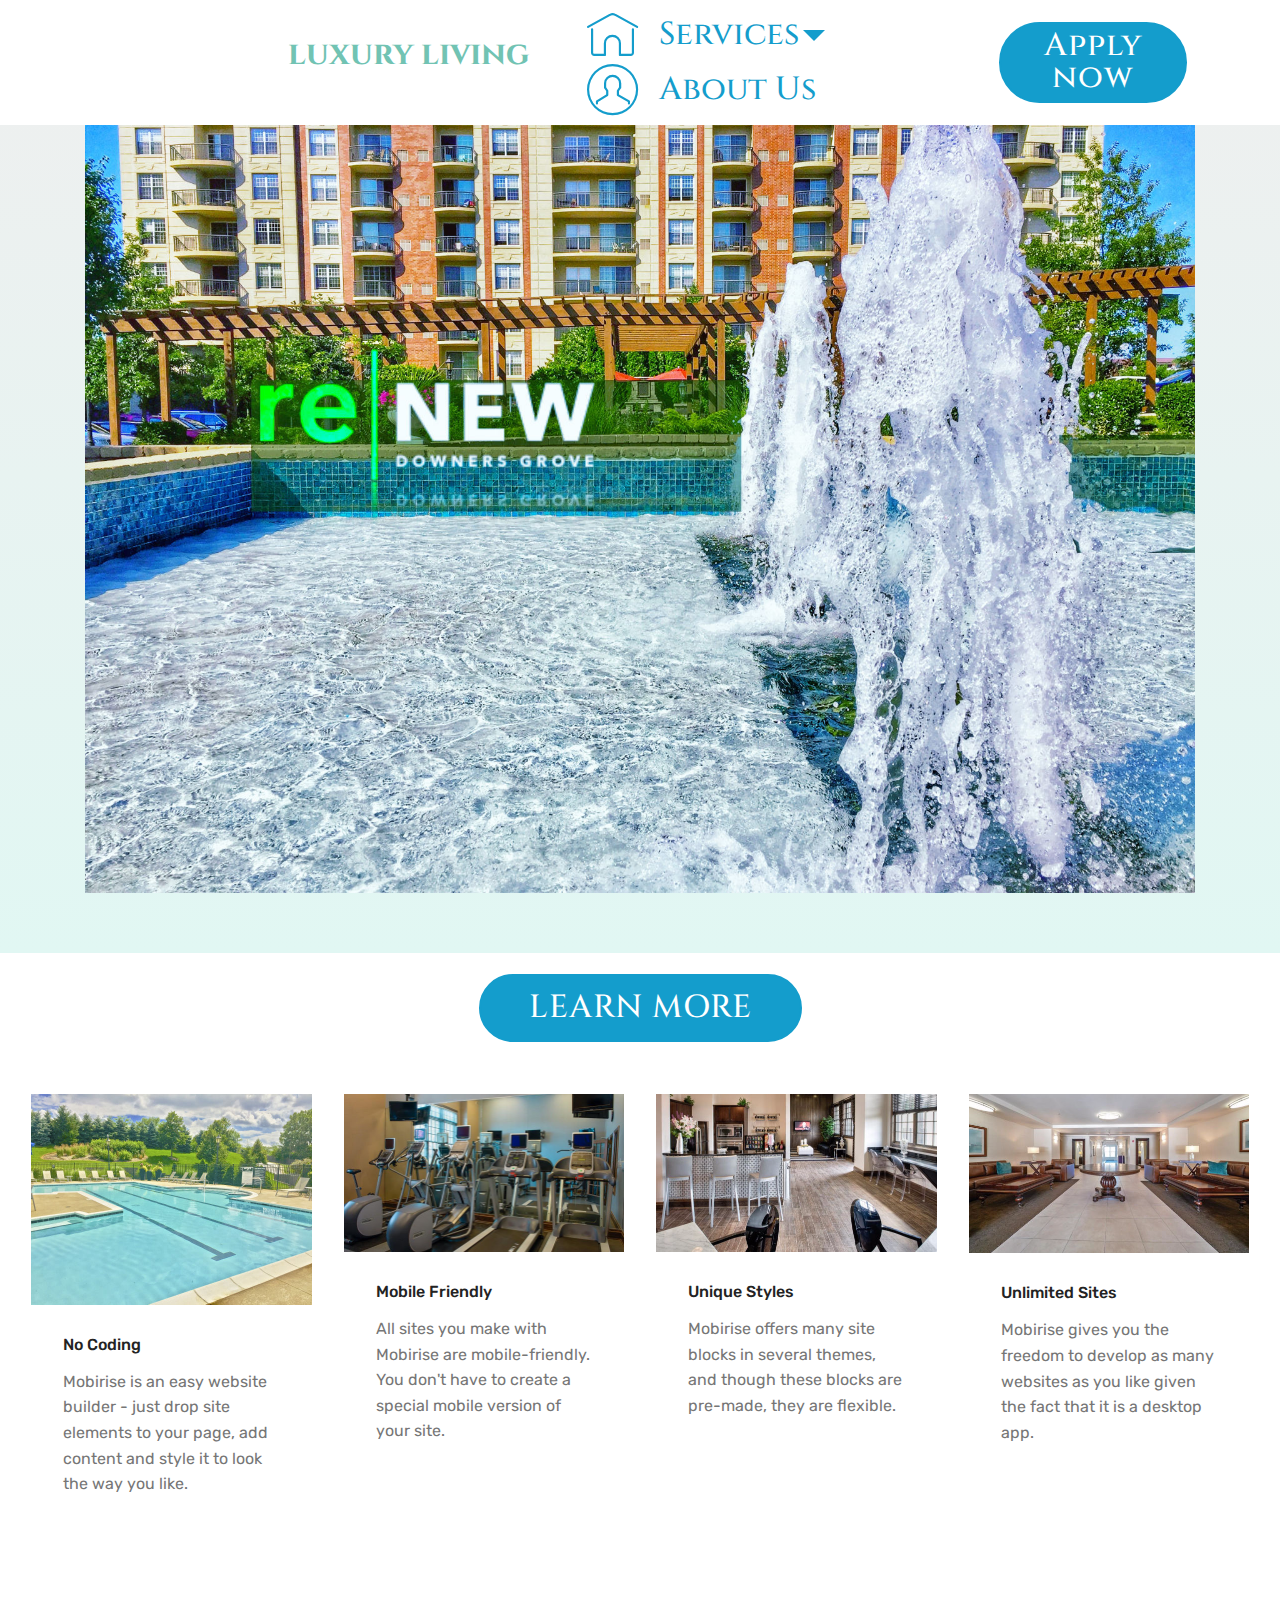
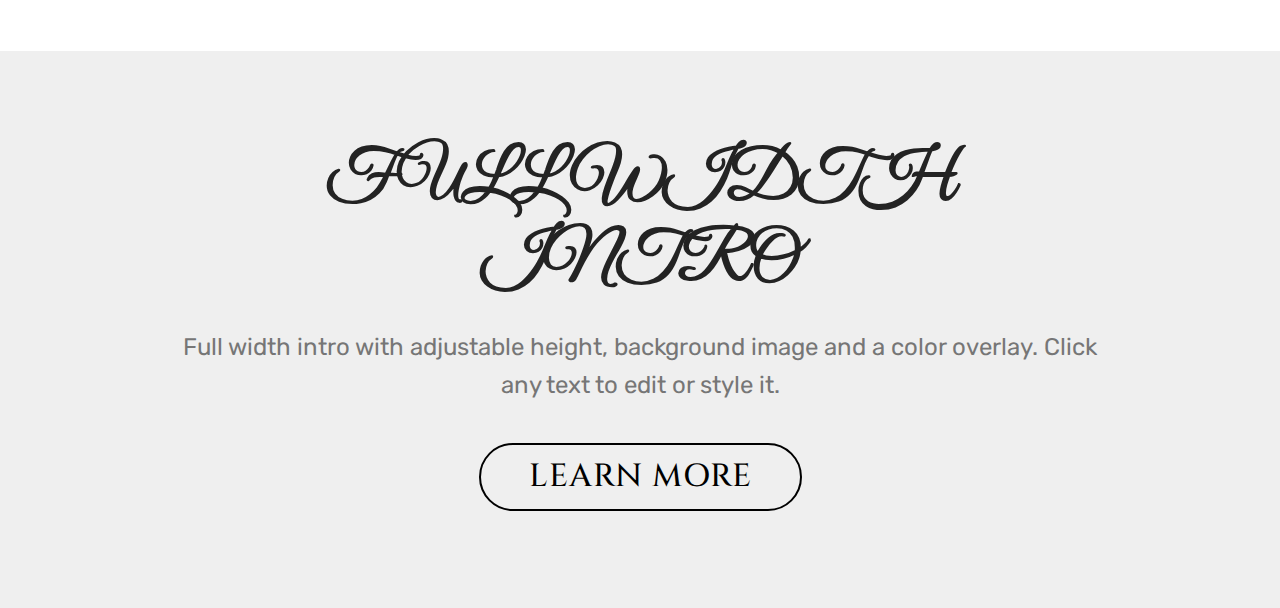
<file: index.html>
<!DOCTYPE html>
<html  >
<head>
  <!-- Site made with Mobirise Website Builder v4.10.2, https://mobirise.com -->
  <meta charset="UTF-8">
  <meta http-equiv="X-UA-Compatible" content="IE=edge">
  <meta name="generator" content="Mobirise v4.10.2, mobirise.com">
  <meta name="viewport" content="width=device-width, initial-scale=1, minimum-scale=1">
  <link rel="shortcut icon" href="assets/images/screen-shot-2019-05-06-at-2.49.28-am-346x96.png" type="image/x-icon">
  <meta name="description" content="">
  
  <title>Home</title>
  <link rel="stylesheet" href="assets/web/assets/mobirise-icons/mobirise-icons.css">
  <link rel="stylesheet" href="assets/tether/tether.min.css">
  <link rel="stylesheet" href="assets/bootstrap/css/bootstrap.min.css">
  <link rel="stylesheet" href="assets/bootstrap/css/bootstrap-grid.min.css">
  <link rel="stylesheet" href="assets/bootstrap/css/bootstrap-reboot.min.css">
  <link rel="stylesheet" href="assets/soundcloud-plugin/style.css">
  <link rel="stylesheet" href="assets/dropdown/css/style.css">
  <link rel="stylesheet" href="assets/theme/css/style.css">
  <link rel="stylesheet" href="assets/mobirise/css/mbr-additional.css" type="text/css">
  
  
  
</head>
<body>
  <section class="menu cid-rpG62Y39iY" once="menu" id="menu1-e">

    

    <nav class="navbar navbar-expand beta-menu navbar-dropdown align-items-center navbar-fixed-top navbar-toggleable-sm">
        <button class="navbar-toggler navbar-toggler-right" type="button" data-toggle="collapse" data-target="#navbarSupportedContent" aria-controls="navbarSupportedContent" aria-expanded="false" aria-label="Toggle navigation">
            <div class="hamburger">
                <span></span>
                <span></span>
                <span></span>
                <span></span>
            </div>
        </button>
        <div class="menu-logo">
            <div class="navbar-brand">
                
                <span class="navbar-caption-wrap"><a class="navbar-caption text-warning display-4" href="index.html"><p>&nbsp;&nbsp;&nbsp;&nbsp;&nbsp;&nbsp;&nbsp;&nbsp;&nbsp;&nbsp;&nbsp;&nbsp;&nbsp;&nbsp;&nbsp;&nbsp;&nbsp;&nbsp; &nbsp; &nbsp; &nbsp; &nbsp;luxury living</p></a></span>
            </div>
        </div>
        <div class="collapse navbar-collapse" id="navbarSupportedContent">
            <ul class="navbar-nav nav-dropdown" data-app-modern-menu="true"><li class="nav-item dropdown open">
                    <a class="nav-link link text-primary dropdown-toggle display-4" href="https://mobirise.co" data-toggle="dropdown-submenu" aria-expanded="true">
                        <span class="mbri-home mbr-iconfont mbr-iconfont-btn"></span>
                        Services<br>
                    </a><div class="dropdown-menu"><a class="text-primary dropdown-item display-4" href="page1.html">More</a><a class="text-primary dropdown-item display-4" href="page2.html" aria-expanded="true">Spa</a></div>
                </li><li class="nav-item">
                    <a class="nav-link link text-primary display-4" href="page2.html"><span class="mbri-user mbr-iconfont mbr-iconfont-btn"></span>
                        
                        About Us
                    </a>
                </li></ul>
            <div class="navbar-buttons mbr-section-btn"><a class="btn btn-sm btn-primary display-4" href="https://mobirise.co">Apply now</a></div>
        </div>
    </nav>
</section>

<section class="engine"><a href="https://mobirise.info/q">responsive web templates</a></section><section class="cid-rpG2FpP5z8" id="image3-d">

    

    <figure class="mbr-figure container">
            <div class="image-block" style="width: 100%;">
                <img src="assets/images/img-851-1776x1332.jpg" width="1400" alt="Mobirise" title="">
                <figcaption class="mbr-figure-caption mbr-figure-caption-over">
                    <div class="container pb-5 mbr-white align-center mbr-fonts-style display-1"></div>
                </figcaption>
            </div>
    </figure>
</section>

<section class="mbr-section content8 cid-rpFY9v1tlf" id="content8-c">

    

    <div class="container">
        <div class="media-container-row title">
            <div class="col-12 col-md-8">
                <div class="mbr-section-btn align-center"><a class="btn btn-primary display-4" href="page2.html">LEARN MORE</a></div>
            </div>
        </div>
    </div>
</section>

<section class="features17 cid-rpFA69RebK" id="features17-4">
    
    

    
    <div class="container-fluid">
        <div class="media-container-row">
            <div class="card p-3 col-12 col-md-6 col-lg-3">
                <div class="card-wrapper">
                    <div class="card-img">
                        <img src="assets/images/img-e3479-562x422.jpg" alt="Mobirise" title="">
                    </div>
                    <div class="card-box">
                        <h4 class="card-title pb-3 mbr-fonts-style display-7">
                            No Coding
                        </h4>
                        <p class="mbr-text mbr-fonts-style display-7">
                            Mobirise is an easy website builder - just drop site elements to your page, add content and style it to look the way you like.
                        </p>
                    </div>
                </div>
            </div>

            <div class="card p-3 col-12 col-md-6 col-lg-3">
                <div class="card-wrapper">
                    <div class="card-img">
                        <img src="assets/images/thumbnailer-2.php-562x316.jpg" alt="Mobirise" title="">
                    </div>
                    <div class="card-box">
                        <h4 class="card-title pb-3 mbr-fonts-style display-7">
                            Mobile Friendly
                        </h4>
                        <p class="mbr-text mbr-fonts-style display-7">
                            All sites you make with Mobirise are mobile-friendly. You don't have to create a special mobile version of your site.
                        </p>
                    </div>
                </div>
            </div>

            <div class="card p-3 col-12 col-md-6 col-lg-3">
                <div class="card-wrapper">
                    <div class="card-img">
                        <img src="assets/images/thumbnailer-1.php-562x316.jpg" alt="Mobirise" title="">
                    </div>
                    <div class="card-box">
                        <h4 class="card-title pb-3 mbr-fonts-style display-7">
                            Unique Styles
                        </h4>
                        <p class="mbr-text mbr-fonts-style display-7">
                            Mobirise offers many site blocks in several themes, and though these blocks are pre-made, they are flexible.
                        </p>
                    </div>
                </div>
            </div>

            <div class="card p-3 col-12 col-md-6 col-lg-3">
                <div class="card-wrapper">
                    <div class="card-img">
                        <img src="assets/images/thumbnailer.php-562x316.jpg" alt="Mobirise" title="">
                    </div>
                    <div class="card-box">
                        <h4 class="card-title pb-3 mbr-fonts-style display-7">
                            Unlimited Sites
                        </h4>
                        <p class="mbr-text mbr-fonts-style display-7">
                           Mobirise gives you the freedom to develop as many websites as you like given the fact that it is a desktop app.
                        </p>
                    </div>
                </div>
            </div>
            
            
        </div>
    </div>
</section>

<section class="header1 cid-rpFY4tklP6" id="header16-b">

    

    

    <div class="container">
        <div class="row justify-content-md-center">
            <div class="col-md-10 align-center">
                <h1 class="mbr-section-title mbr-bold pb-3 mbr-fonts-style display-1">
                    FULL WIDTH INTRO
                </h1>
                
                <p class="mbr-text pb-3 mbr-fonts-style display-5">
                    Full width intro with adjustable height, background image and a color overlay. Click any text to edit or style it.
                </p>
                <div class="mbr-section-btn"><a class="btn btn-md btn-black-outline display-4" href="https://mobirise.co">LEARN MORE</a></div>
            </div>
        </div>
    </div>

</section>


  <script src="assets/web/assets/jquery/jquery.min.js"></script>
  <script src="assets/popper/popper.min.js"></script>
  <script src="assets/tether/tether.min.js"></script>
  <script src="assets/bootstrap/js/bootstrap.min.js"></script>
  <script src="assets/smoothscroll/smooth-scroll.js"></script>
  <script src="assets/dropdown/js/script.min.js"></script>
  <script src="assets/touchswipe/jquery.touch-swipe.min.js"></script>
  <script src="assets/theme/js/script.js"></script>
  
  
</body>
</html>
</file>
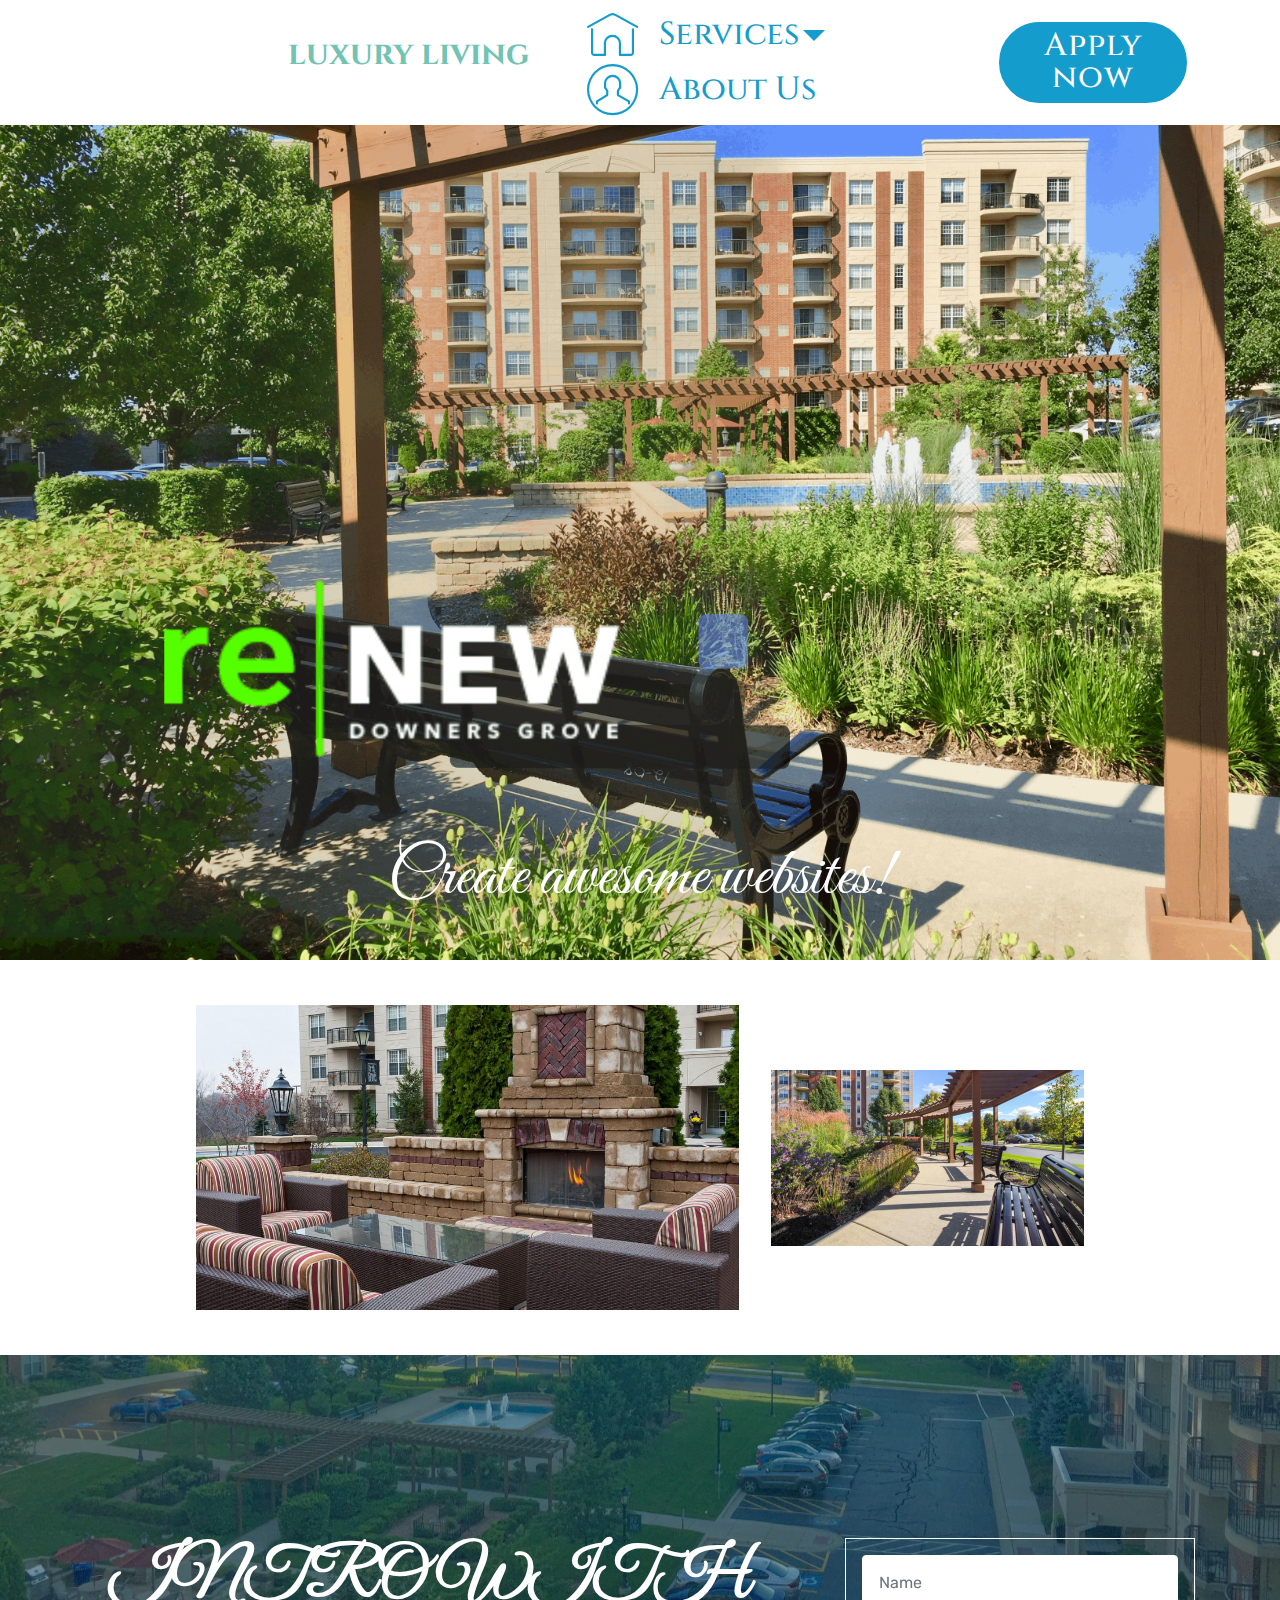
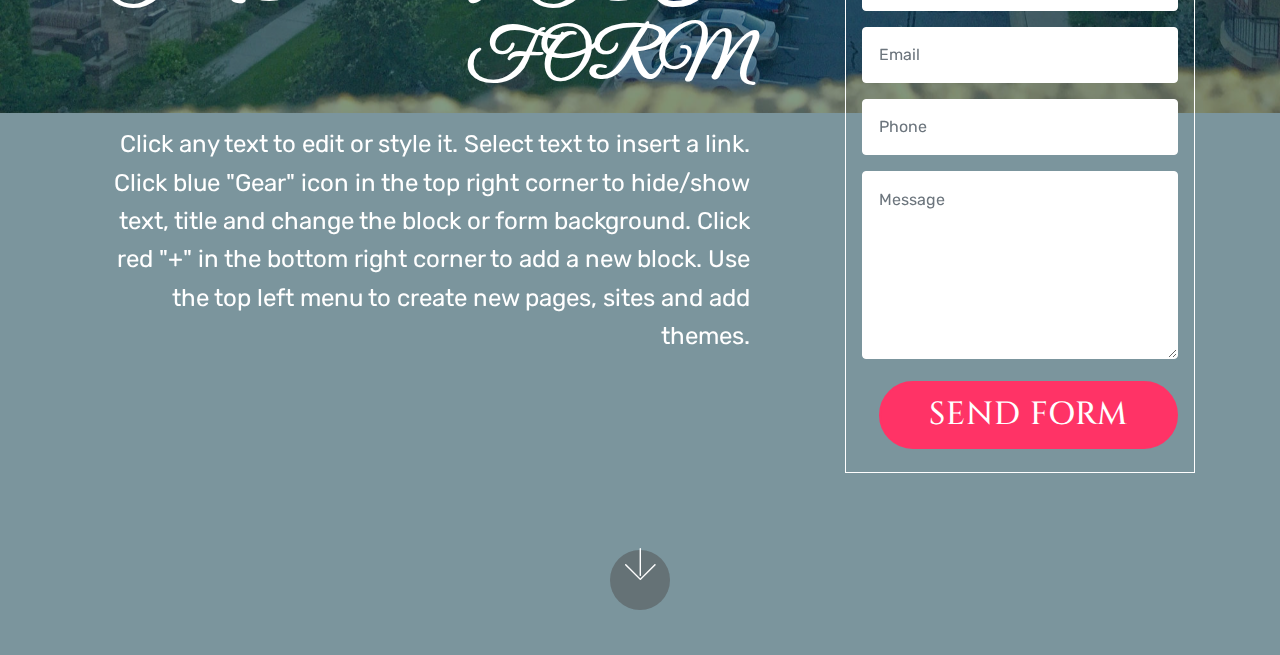
<file: page1.html>
<!DOCTYPE html>
<html  >
<head>
  <!-- Site made with Mobirise Website Builder v4.10.2, https://mobirise.com -->
  <meta charset="UTF-8">
  <meta http-equiv="X-UA-Compatible" content="IE=edge">
  <meta name="generator" content="Mobirise v4.10.2, mobirise.com">
  <meta name="viewport" content="width=device-width, initial-scale=1, minimum-scale=1">
  <link rel="shortcut icon" href="assets/images/screen-shot-2019-05-06-at-2.49.28-am-346x96.png" type="image/x-icon">
  <meta name="description" content="Website Builder Description">
  
  <title>Page 1</title>
  <link rel="stylesheet" href="assets/web/assets/mobirise-icons/mobirise-icons.css">
  <link rel="stylesheet" href="assets/tether/tether.min.css">
  <link rel="stylesheet" href="assets/soundcloud-plugin/style.css">
  <link rel="stylesheet" href="assets/bootstrap/css/bootstrap.min.css">
  <link rel="stylesheet" href="assets/bootstrap/css/bootstrap-grid.min.css">
  <link rel="stylesheet" href="assets/bootstrap/css/bootstrap-reboot.min.css">
  <link rel="stylesheet" href="assets/dropdown/css/style.css">
  <link rel="stylesheet" href="assets/theme/css/style.css">
  <link rel="stylesheet" href="assets/mobirise/css/mbr-additional.css" type="text/css">
  
  
  
</head>
<body>
  <section class="menu cid-rpG62Y39iY" once="menu" id="menu1-f">

    

    <nav class="navbar navbar-expand beta-menu navbar-dropdown align-items-center navbar-fixed-top navbar-toggleable-sm">
        <button class="navbar-toggler navbar-toggler-right" type="button" data-toggle="collapse" data-target="#navbarSupportedContent" aria-controls="navbarSupportedContent" aria-expanded="false" aria-label="Toggle navigation">
            <div class="hamburger">
                <span></span>
                <span></span>
                <span></span>
                <span></span>
            </div>
        </button>
        <div class="menu-logo">
            <div class="navbar-brand">
                
                <span class="navbar-caption-wrap"><a class="navbar-caption text-warning display-4" href="index.html"><p>&nbsp;&nbsp;&nbsp;&nbsp;&nbsp;&nbsp;&nbsp;&nbsp;&nbsp;&nbsp;&nbsp;&nbsp;&nbsp;&nbsp;&nbsp;&nbsp;&nbsp;&nbsp; &nbsp; &nbsp; &nbsp; &nbsp;luxury living</p></a></span>
            </div>
        </div>
        <div class="collapse navbar-collapse" id="navbarSupportedContent">
            <ul class="navbar-nav nav-dropdown" data-app-modern-menu="true"><li class="nav-item dropdown open">
                    <a class="nav-link link text-primary dropdown-toggle display-4" href="https://mobirise.co" data-toggle="dropdown-submenu" aria-expanded="true">
                        <span class="mbri-home mbr-iconfont mbr-iconfont-btn"></span>
                        Services<br>
                    </a><div class="dropdown-menu"><a class="text-primary dropdown-item display-4" href="page1.html">More</a><a class="text-primary dropdown-item display-4" href="page2.html" aria-expanded="true">Spa</a></div>
                </li><li class="nav-item">
                    <a class="nav-link link text-primary display-4" href="page2.html"><span class="mbri-user mbr-iconfont mbr-iconfont-btn"></span>
                        
                        About Us
                    </a>
                </li></ul>
            <div class="navbar-buttons mbr-section-btn"><a class="btn btn-sm btn-primary display-4" href="https://mobirise.co">Apply now</a></div>
        </div>
    </nav>
</section>

<section class="engine"><a href="https://mobirise.info/z">best free website templates</a></section><section class="cid-rshZHlvnjG" id="image2-g">

    

    <figure class="mbr-figure">
        <div class="image-block" style="width: 100%;">
            <img src="assets/images/hacw8059-3264x2448.png" alt="Mobirise" title="">
            <figcaption class="mbr-figure-caption mbr-figure-caption-over">
                <div class="pb-5 px-3 mbr-white align-center mbr-fonts-style display-1">
                    Create awesome websites!
                </div>
            </figcaption>
        </div>
    </figure>
</section>

<section class="cid-rsi0uhBys1" id="image4-i">
    <!-- Block parameters controls (Blue "Gear" panel) -->
    
    <!-- End block parameters -->
    <div class="container images-container">
            <div class="media-container-row" style="width: 80%;">
                <div class="img-item item1" style="width: 177%;">
                    <img src="assets/images/fire-960x540.jpg" alt="" title="">
                    
                </div>
                <div class="img-item">
                    <img src="assets/images/benches-626x352.jpg" alt="" title="">
                    
                </div>
            </div>
    </div>
</section>

<section class="header15 cid-rsi0rcVEGP mbr-fullscreen mbr-parallax-background" id="header15-h">

    

    <div class="mbr-overlay" style="opacity: 0.5; background-color: rgb(7, 59, 76);"></div>

    <div class="container align-right">
        <div class="row">
            <div class="mbr-white col-lg-8 col-md-7 content-container">
                <h1 class="mbr-section-title mbr-bold pb-3 mbr-fonts-style display-1">
                    INTRO WITH FORM
                </h1>
                <p class="mbr-text pb-3 mbr-fonts-style display-5">
                    Click any text to edit or style it. Select text to insert a link. Click blue "Gear" icon in the top right corner to hide/show  text, title and change the block or form background. Click red "+" in the bottom right corner to add a new block. Use the top left menu to create new pages, sites and add themes.
                </p>
            </div>
            <div class="col-lg-4 col-md-5">
                <div class="form-container">
                    <div class="media-container-column" data-form-type="formoid">
                        <!---Formbuilder Form--->
                        <form action="https://mobirise.com/" method="POST" class="mbr-form form-with-styler" data-form-title="Mobirise Form"><input type="hidden" name="email" data-form-email="true" value="W9jPYWxnk1VrhSDlix/VciFGXSZiXQ/orbtrKMiraiDSz5nqU9g6GYzcVIl/03u/KL5qN8+a/zAPtGGKSbsIlLQgHIRrWUWPbFgz5E2a18E9kAbAyw73+VRj7u9/gFIv">
                            <div class="row">
                                <div hidden="hidden" data-form-alert="" class="alert alert-success col-12">Thanks for filling out the form!</div>
                                <div hidden="hidden" data-form-alert-danger="" class="alert alert-danger col-12">
                                </div>
                            </div>
                            <div class="dragArea row">
                                <div class="col-md-12 form-group " data-for="name">
                                    <input type="text" name="name" placeholder="Name" data-form-field="Name" required="required" class="form-control px-3 display-7" id="name-header15-h">
                                </div>
                                <div class="col-md-12 form-group " data-for="email">
                                    <input type="email" name="email" placeholder="Email" data-form-field="Email" required="required" class="form-control px-3 display-7" id="email-header15-h">
                                </div>
                                <div data-for="phone" class="col-md-12 form-group ">
                                    <input type="tel" name="phone" placeholder="Phone" data-form-field="Phone" class="form-control px-3 display-7" id="phone-header15-h">
                                </div>
                                <div data-for="message" class="col-md-12 form-group ">
                                    <textarea name="message" placeholder="Message" data-form-field="Message" class="form-control px-3 display-7" id="message-header15-h"></textarea>
                                </div>
                                <div class="col-md-12 input-group-btn">
                                    <button type="submit" class="btn btn-secondary btn-form display-4">SEND FORM</button>
                                </div>
                            </div>
                        </form><!---Formbuilder Form--->
                    </div>
                </div>
            </div>
        </div>
    </div>
    <div class="mbr-arrow hidden-sm-down" aria-hidden="true">
        <a href="#next">
            <i class="mbri-down mbr-iconfont"></i>
        </a>
    </div>
</section>


  <script src="assets/web/assets/jquery/jquery.min.js"></script>
  <script src="assets/popper/popper.min.js"></script>
  <script src="assets/tether/tether.min.js"></script>
  <script src="assets/bootstrap/js/bootstrap.min.js"></script>
  <script src="assets/smoothscroll/smooth-scroll.js"></script>
  <script src="assets/dropdown/js/script.min.js"></script>
  <script src="assets/touchswipe/jquery.touch-swipe.min.js"></script>
  <script src="assets/parallax/jarallax.min.js"></script>
  <script src="assets/theme/js/script.js"></script>
  <script src="assets/formoid/formoid.min.js"></script>
  
  
</body>
</html>
</file>
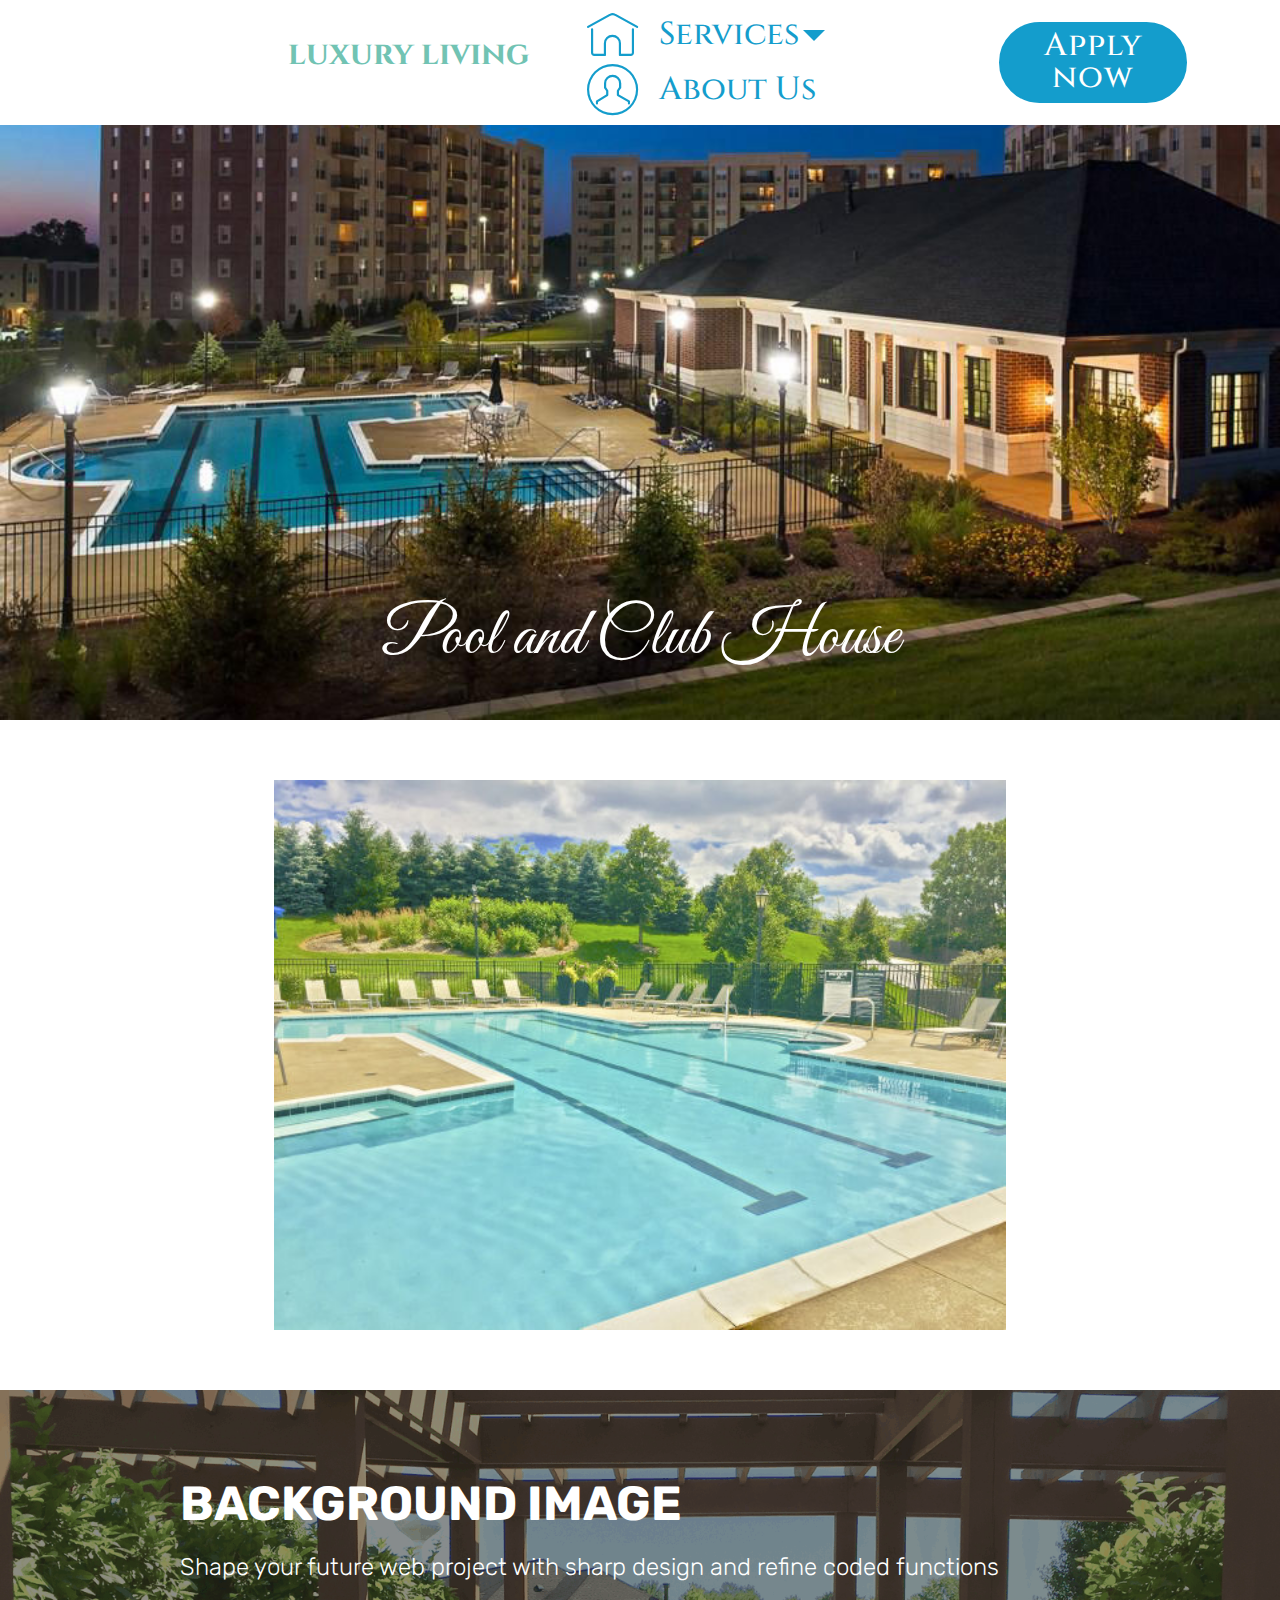
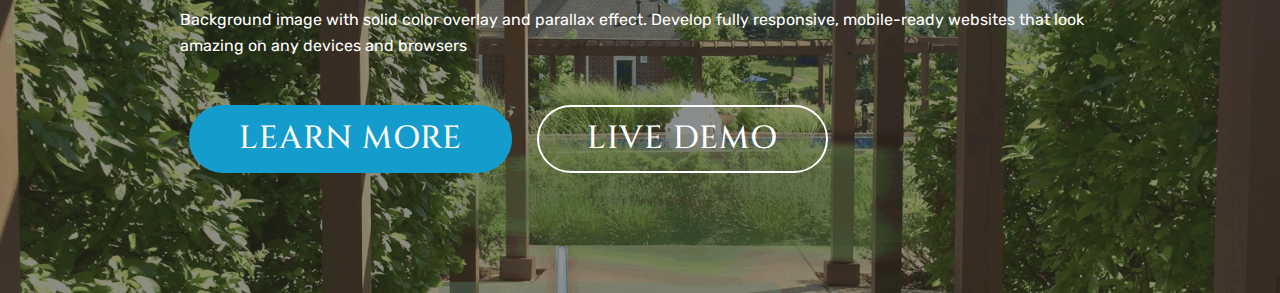
<file: page2.html>
<!DOCTYPE html>
<html  >
<head>
  <!-- Site made with Mobirise Website Builder v4.10.2, https://mobirise.com -->
  <meta charset="UTF-8">
  <meta http-equiv="X-UA-Compatible" content="IE=edge">
  <meta name="generator" content="Mobirise v4.10.2, mobirise.com">
  <meta name="viewport" content="width=device-width, initial-scale=1, minimum-scale=1">
  <link rel="shortcut icon" href="assets/images/screen-shot-2019-05-06-at-2.49.28-am-346x96.png" type="image/x-icon">
  <meta name="description" content="Site Builder Description">
  
  <title>Page 2</title>
  <link rel="stylesheet" href="assets/web/assets/mobirise-icons/mobirise-icons.css">
  <link rel="stylesheet" href="assets/tether/tether.min.css">
  <link rel="stylesheet" href="assets/bootstrap/css/bootstrap.min.css">
  <link rel="stylesheet" href="assets/bootstrap/css/bootstrap-grid.min.css">
  <link rel="stylesheet" href="assets/bootstrap/css/bootstrap-reboot.min.css">
  <link rel="stylesheet" href="assets/soundcloud-plugin/style.css">
  <link rel="stylesheet" href="assets/dropdown/css/style.css">
  <link rel="stylesheet" href="assets/theme/css/style.css">
  <link rel="stylesheet" href="assets/mobirise/css/mbr-additional.css" type="text/css">
  
  
  
</head>
<body>
  <section class="menu cid-rpG62Y39iY" once="menu" id="menu1-j">

    

    <nav class="navbar navbar-expand beta-menu navbar-dropdown align-items-center navbar-fixed-top navbar-toggleable-sm">
        <button class="navbar-toggler navbar-toggler-right" type="button" data-toggle="collapse" data-target="#navbarSupportedContent" aria-controls="navbarSupportedContent" aria-expanded="false" aria-label="Toggle navigation">
            <div class="hamburger">
                <span></span>
                <span></span>
                <span></span>
                <span></span>
            </div>
        </button>
        <div class="menu-logo">
            <div class="navbar-brand">
                
                <span class="navbar-caption-wrap"><a class="navbar-caption text-warning display-4" href="index.html"><p>&nbsp;&nbsp;&nbsp;&nbsp;&nbsp;&nbsp;&nbsp;&nbsp;&nbsp;&nbsp;&nbsp;&nbsp;&nbsp;&nbsp;&nbsp;&nbsp;&nbsp;&nbsp; &nbsp; &nbsp; &nbsp; &nbsp;luxury living</p></a></span>
            </div>
        </div>
        <div class="collapse navbar-collapse" id="navbarSupportedContent">
            <ul class="navbar-nav nav-dropdown" data-app-modern-menu="true"><li class="nav-item dropdown open">
                    <a class="nav-link link text-primary dropdown-toggle display-4" href="https://mobirise.co" data-toggle="dropdown-submenu" aria-expanded="true">
                        <span class="mbri-home mbr-iconfont mbr-iconfont-btn"></span>
                        Services<br>
                    </a><div class="dropdown-menu"><a class="text-primary dropdown-item display-4" href="page1.html">More</a><a class="text-primary dropdown-item display-4" href="page2.html" aria-expanded="true">Spa</a></div>
                </li><li class="nav-item">
                    <a class="nav-link link text-primary display-4" href="page2.html"><span class="mbri-user mbr-iconfont mbr-iconfont-btn"></span>
                        
                        About Us
                    </a>
                </li></ul>
            <div class="navbar-buttons mbr-section-btn"><a class="btn btn-sm btn-primary display-4" href="https://mobirise.co">Apply now</a></div>
        </div>
    </nav>
</section>

<section class="engine"><a href="https://mobirise.info/u">bootstrap html templates</a></section><section class="cid-rsi38dGB3Z" id="image2-k">

    

    <figure class="mbr-figure">
        <div class="image-block" style="width: 100%;">
            <img src="assets/images/thumbnailer-3.php-1-960x540.jpg" alt="Mobirise" title="">
            <figcaption class="mbr-figure-caption mbr-figure-caption-over">
                <div class="pb-5 px-3 mbr-white align-center mbr-fonts-style display-1">
                    Pool and Club House</div>
            </figcaption>
        </div>
    </figure>
</section>

<section class="cid-rsi3qbR9MB" id="image1-l">

    

    <figure class="mbr-figure container">
        <div class="image-block" style="width: 66%;">
            <img src="assets/images/img-e3479-562x422.jpg" width="1400" alt="Mobirise" title="">
            
        </div>
    </figure>
</section>

<section class="mbr-section info3 cid-rsi3DgoLyW" id="info3-m">

    

    <div class="mbr-overlay" style="opacity: 0.5; background-color: rgb(35, 35, 35);">
    </div>

    <div class="container">
        <div class="row justify-content-center">
            <div class="media-container-column title col-12 col-md-10">
                <h2 class="align-left mbr-bold mbr-white pb-3 mbr-fonts-style display-2">
                    BACKGROUND IMAGE
                </h2>
                <h3 class="mbr-section-subtitle align-left mbr-light mbr-white pb-3 mbr-fonts-style display-5">
                    Shape your future web project with sharp design and refine coded functions
                </h3>
                <p class="mbr-text align-left mbr-white mbr-fonts-style display-7">
                    Background image with solid color overlay and parallax effect. Develop fully responsive, mobile-ready websites that look amazing on any devices and browsers
                </p>
                <div class="mbr-section-btn align-left py-4">
                    <a class="btn btn-primary display-4" href="https://mobirise.co">LEARN MORE</a>
                    <a class="btn btn-white-outline display-4" href="https://mobirise.co">LIVE DEMO</a>
                </div>
            </div>
        </div>
    </div>
</section>


  <script src="assets/web/assets/jquery/jquery.min.js"></script>
  <script src="assets/popper/popper.min.js"></script>
  <script src="assets/tether/tether.min.js"></script>
  <script src="assets/bootstrap/js/bootstrap.min.js"></script>
  <script src="assets/smoothscroll/smooth-scroll.js"></script>
  <script src="assets/dropdown/js/script.min.js"></script>
  <script src="assets/touchswipe/jquery.touch-swipe.min.js"></script>
  <script src="assets/theme/js/script.js"></script>
  
  
</body>
</html>
</file>
<file: assets/web/assets/mobirise-icons/mobirise-icons.css>
@font-face {
  font-family: 'MobiriseIcons';
  src:  url('mobirise-icons.eot?spat4u');
  src:  url('mobirise-icons.eot?spat4u#iefix') format('embedded-opentype'),
    url('mobirise-icons.ttf?spat4u') format('truetype'),
    url('mobirise-icons.woff?spat4u') format('woff'),
    url('mobirise-icons.svg?spat4u#MobiriseIcons') format('svg');
  font-weight: normal;
  font-style: normal;
}

[class^="mbri-"], [class*=" mbri-"] {
  /* use !important to prevent issues with browser extensions that change fonts */
  font-family: MobiriseIcons !important;
  speak: none;
  font-style: normal;
  font-weight: normal;
  font-variant: normal;
  text-transform: none;
  line-height: 1;

  /* Better Font Rendering =========== */
  -webkit-font-smoothing: antialiased;
  -moz-osx-font-smoothing: grayscale;
}

.mbri-add-submenu:before {
  content: "\e900";
}
.mbri-alert:before {
  content: "\e901";
}
.mbri-align-center:before {
  content: "\e902";
}
.mbri-align-justify:before {
  content: "\e903";
}
.mbri-align-left:before {
  content: "\e904";
}
.mbri-align-right:before {
  content: "\e905";
}
.mbri-android:before {
  content: "\e906";
}
.mbri-apple:before {
  content: "\e907";
}
.mbri-arrow-down:before {
  content: "\e908";
}
.mbri-arrow-next:before {
  content: "\e909";
}
.mbri-arrow-prev:before {
  content: "\e90a";
}
.mbri-arrow-up:before {
  content: "\e90b";
}
.mbri-bold:before {
  content: "\e90c";
}
.mbri-bookmark:before {
  content: "\e90d";
}
.mbri-bootstrap:before {
  content: "\e90e";
}
.mbri-briefcase:before {
  content: "\e90f";
}
.mbri-browse:before {
  content: "\e910";
}
.mbri-bulleted-list:before {
  content: "\e911";
}
.mbri-calendar:before {
  content: "\e912";
}
.mbri-camera:before {
  content: "\e913";
}
.mbri-cart-add:before {
  content: "\e914";
}
.mbri-cart-full:before {
  content: "\e915";
}
.mbri-cash:before {
  content: "\e916";
}
.mbri-change-style:before {
  content: "\e917";
}
.mbri-chat:before {
  content: "\e918";
}
.mbri-clock:before {
  content: "\e919";
}
.mbri-close:before {
  content: "\e91a";
}
.mbri-cloud:before {
  content: "\e91b";
}
.mbri-code:before {
  content: "\e91c";
}
.mbri-contact-form:before {
  content: "\e91d";
}
.mbri-credit-card:before {
  content: "\e91e";
}
.mbri-cursor-click:before {
  content: "\e91f";
}
.mbri-cust-feedback:before {
  content: "\e920";
}
.mbri-database:before {
  content: "\e921";
}
.mbri-delivery:before {
  content: "\e922";
}
.mbri-desktop:before {
  content: "\e923";
}
.mbri-devices:before {
  content: "\e924";
}
.mbri-down:before {
  content: "\e925";
}
.mbri-download:before {
  content: "\e989";
}
.mbri-drag-n-drop:before {
  content: "\e927";
}
.mbri-drag-n-drop2:before {
  content: "\e928";
}
.mbri-edit:before {
  content: "\e929";
}
.mbri-edit2:before {
  content: "\e92a";
}
.mbri-error:before {
  content: "\e92b";
}
.mbri-extension:before {
  content: "\e92c";
}
.mbri-features:before {
  content: "\e92d";
}
.mbri-file:before {
  content: "\e92e";
}
.mbri-flag:before {
  content: "\e92f";
}
.mbri-folder:before {
  content: "\e930";
}
.mbri-gift:before {
  content: "\e931";
}
.mbri-github:before {
  content: "\e932";
}
.mbri-globe:before {
  content: "\e933";
}
.mbri-globe-2:before {
  content: "\e934";
}
.mbri-growing-chart:before {
  content: "\e935";
}
.mbri-hearth:before {
  content: "\e936";
}
.mbri-help:before {
  content: "\e937";
}
.mbri-home:before {
  content: "\e938";
}
.mbri-hot-cup:before {
  content: "\e939";
}
.mbri-idea:before {
  content: "\e93a";
}
.mbri-image-gallery:before {
  content: "\e93b";
}
.mbri-image-slider:before {
  content: "\e93c";
}
.mbri-info:before {
  content: "\e93d";
}
.mbri-italic:before {
  content: "\e93e";
}
.mbri-key:before {
  content: "\e93f";
}
.mbri-laptop:before {
  content: "\e940";
}
.mbri-layers:before {
  content: "\e941";
}
.mbri-left-right:before {
  content: "\e942";
}
.mbri-left:before {
  content: "\e943";
}
.mbri-letter:before {
  content: "\e944";
}
.mbri-like:before {
  content: "\e945";
}
.mbri-link:before {
  content: "\e946";
}
.mbri-lock:before {
  content: "\e947";
}
.mbri-login:before {
  content: "\e948";
}
.mbri-logout:before {
  content: "\e949";
}
.mbri-magic-stick:before {
  content: "\e94a";
}
.mbri-map-pin:before {
  content: "\e94b";
}
.mbri-menu:before {
  content: "\e94c";
}
.mbri-mobile:before {
  content: "\e94d";
}
.mbri-mobile2:before {
  content: "\e94e";
}
.mbri-mobirise:before {
  content: "\e94f";
}
.mbri-more-horizontal:before {
  content: "\e950";
}
.mbri-more-vertical:before {
  content: "\e951";
}
.mbri-music:before {
  content: "\e952";
}
.mbri-new-file:before {
  content: "\e953";
}
.mbri-numbered-list:before {
  content: "\e954";
}
.mbri-opened-folder:before {
  content: "\e955";
}
.mbri-pages:before {
  content: "\e956";
}
.mbri-paper-plane:before {
  content: "\e957";
}
.mbri-paperclip:before {
  content: "\e958";
}
.mbri-photo:before {
  content: "\e959";
}
.mbri-photos:before {
  content: "\e95a";
}
.mbri-pin:before {
  content: "\e95b";
}
.mbri-play:before {
  content: "\e95c";
}
.mbri-plus:before {
  content: "\e95d";
}
.mbri-preview:before {
  content: "\e95e";
}
.mbri-print:before {
  content: "\e95f";
}
.mbri-protect:before {
  content: "\e960";
}
.mbri-question:before {
  content: "\e961";
}
.mbri-quote-left:before {
  content: "\e962";
}
.mbri-quote-right:before {
  content: "\e963";
}
.mbri-refresh:before {
  content: "\e964";
}
.mbri-responsive:before {
  content: "\e965";
}
.mbri-right:before {
  content: "\e966";
}
.mbri-rocket:before {
  content: "\e967";
}
.mbri-sad-face:before {
  content: "\e968";
}
.mbri-sale:before {
  content: "\e969";
}
.mbri-save:before {
  content: "\e96a";
}
.mbri-search:before {
  content: "\e96b";
}
.mbri-setting:before {
  content: "\e96c";
}
.mbri-setting2:before {
  content: "\e96d";
}
.mbri-setting3:before {
  content: "\e96e";
}
.mbri-share:before {
  content: "\e96f";
}
.mbri-shopping-bag:before {
  content: "\e970";
}
.mbri-shopping-basket:before {
  content: "\e971";
}
.mbri-shopping-cart:before {
  content: "\e972";
}
.mbri-sites:before {
  content: "\e973";
}
.mbri-smile-face:before {
  content: "\e974";
}
.mbri-speed:before {
  content: "\e975";
}
.mbri-star:before {
  content: "\e976";
}
.mbri-success:before {
  content: "\e977";
}
.mbri-sun:before {
  content: "\e978";
}
.mbri-sun2:before {
  content: "\e979";
}
.mbri-tablet:before {
  content: "\e97a";
}
.mbri-tablet-vertical:before {
  content: "\e97b";
}
.mbri-target:before {
  content: "\e97c";
}
.mbri-timer:before {
  content: "\e97d";
}
.mbri-to-ftp:before {
  content: "\e97e";
}
.mbri-to-local-drive:before {
  content: "\e97f";
}
.mbri-touch-swipe:before {
  content: "\e980";
}
.mbri-touch:before {
  content: "\e981";
}
.mbri-trash:before {
  content: "\e982";
}
.mbri-underline:before {
  content: "\e983";
}
.mbri-unlink:before {
  content: "\e984";
}
.mbri-unlock:before {
  content: "\e985";
}
.mbri-up-down:before {
  content: "\e986";
}
.mbri-up:before {
  content: "\e987";
}
.mbri-update:before {
  content: "\e988";
}
.mbri-upload:before {
 content: "\e926"; 
}
.mbri-user:before {
  content: "\e98a";
}
.mbri-user2:before {
  content: "\e98b";
}
.mbri-users:before {
  content: "\e98c";
}
.mbri-video:before {
  content: "\e98d";
}
.mbri-video-play:before {
  content: "\e98e";
}
.mbri-watch:before {
  content: "\e98f";
}
.mbri-website-theme:before {
  content: "\e990";
}
.mbri-wifi:before {
  content: "\e991";
}
.mbri-windows:before {
  content: "\e992";
}
.mbri-zoom-out:before {
  content: "\e993";
}
.mbri-redo:before {
  content: "\e994";
}
.mbri-undo:before {
  content: "\e995";
}
</file>
<file: assets/soundcloud-plugin/style.css>
.addons-container {
  position: relative;
  margin-left: auto;
  margin-right: auto;
  padding-right: 15px;
  padding-left: 15px; }
  @media (min-width: 576px) {
    .addons-container {
      padding-right: 15px;
      padding-left: 15px; } }
  @media (min-width: 768px) {
    .addons-container {
      padding-right: 15px;
      padding-left: 15px; } }
  @media (min-width: 992px) {
    .addons-container {
      padding-right: 15px;
      padding-left: 15px; } }
  @media (min-width: 1200px) {
    .addons-container {
      padding-right: 15px;
      padding-left: 15px; } }
  @media (min-width: 576px) {
    .addons-container {
      width: 540px;
      max-width: 100%; } }
  @media (min-width: 768px) {
    .addons-container {
      width: 720px;
      max-width: 100%; } }
  @media (min-width: 992px) {
    .addons-container {
      width: 960px;
      max-width: 100%; } }
  @media (min-width: 1200px) {
    .addons-container {
      width: 1140px;
      max-width: 100%; } }

.addons-container-inner{
    position: relative;
    width: 100%;
    min-height: 1px;
    padding-right: 15px;
    padding-left: 15px;
}
@media (min-width: 567px) {
    .addons-container-inner{
        -ms-flex: 0 0 66.666667%;
        flex: 0 0 66.666667%;
        max-width: 66.666667%;
    }
}
.addons-row{
    display: flex;
    justify-content:center;
}
</file>
<file: assets/dropdown/css/style.css>
.navbar-dropdown {
  left: 0;
  padding: 0;
  position: absolute;
  right: 0;
  top: 0;
  transition: all 0.45s ease;
  z-index: 1030;
  background: #282828; }
  .navbar-dropdown .navbar-logo {
    margin-right: 0.8rem;
    transition: margin 0.3s ease-in-out;
    vertical-align: middle; }
    .navbar-dropdown .navbar-logo img {
      height: 3.125rem;
      transition: all 0.3s ease-in-out; }
    .navbar-dropdown .navbar-logo.mbr-iconfont {
      font-size: 3.125rem;
      line-height: 3.125rem; }
  .navbar-dropdown .navbar-caption {
    font-weight: 700;
    white-space: normal;
    vertical-align: -4px;
    line-height: 3.125rem !important; }
    .navbar-dropdown .navbar-caption, .navbar-dropdown .navbar-caption:hover {
      color: inherit;
      text-decoration: none; }
  .navbar-dropdown .mbr-iconfont + .navbar-caption {
    vertical-align: -1px; }
  .navbar-dropdown.navbar-fixed-top {
    position: fixed; }
  .navbar-dropdown .navbar-brand span {
    vertical-align: -4px; }
  .navbar-dropdown.bg-color.transparent {
    background: none; }
  .navbar-dropdown.navbar-short .navbar-brand {
    padding: 0.625rem 0; }
    .navbar-dropdown.navbar-short .navbar-brand span {
      vertical-align: -1px; }
  .navbar-dropdown.navbar-short .navbar-caption {
    line-height: 2.375rem !important;
    vertical-align: -2px; }
  .navbar-dropdown.navbar-short .navbar-logo {
    margin-right: 0.5rem; }
    .navbar-dropdown.navbar-short .navbar-logo img {
      height: 2.375rem; }
    .navbar-dropdown.navbar-short .navbar-logo.mbr-iconfont {
      font-size: 2.375rem;
      line-height: 2.375rem; }
  .navbar-dropdown.navbar-short .mbr-table-cell {
    height: 3.625rem; }
  .navbar-dropdown .navbar-close {
    left: 0.6875rem;
    position: fixed;
    top: 0.75rem;
    z-index: 1000; }
  .navbar-dropdown .hamburger-icon {
    content: "";
    display: inline-block;
    vertical-align: middle;
    width: 16px;
    -webkit-box-shadow: 0 -6px 0 1px #282828,0 0 0 1px #282828,0 6px 0 1px #282828;
    -moz-box-shadow: 0 -6px 0 1px #282828,0 0 0 1px #282828,0 6px 0 1px #282828;
    box-shadow: 0 -6px 0 1px #282828,0 0 0 1px #282828,0 6px 0 1px #282828; }

.dropdown-menu .dropdown-toggle[data-toggle="dropdown-submenu"]::after {
  border-bottom: 0.35em solid transparent;
  border-left: 0.35em solid;
  border-right: 0;
  border-top: 0.35em solid transparent;
  margin-left: 0.3rem; }

.dropdown-menu .dropdown-item:focus {
  outline: 0; }

.nav-dropdown {
  font-size: 0.75rem;
  font-weight: 500;
  height: auto !important; }
  .nav-dropdown .nav-btn {
    padding-left: 1rem; }
  .nav-dropdown .link {
    margin: .667em 1.667em;
    font-weight: 500;
    padding: 0;
    transition: color .2s ease-in-out; }
    .nav-dropdown .link.dropdown-toggle {
      margin-right: 2.583em; }
      .nav-dropdown .link.dropdown-toggle::after {
        margin-left: .25rem;
        border-top: 0.35em solid;
        border-right: 0.35em solid transparent;
        border-left: 0.35em solid transparent;
        border-bottom: 0; }
      .nav-dropdown .link.dropdown-toggle[aria-expanded="true"] {
        margin: 0;
        padding: 0.667em 3.263em  0.667em 1.667em; }
  .nav-dropdown .link::after,
  .nav-dropdown .dropdown-item::after {
    color: inherit; }
  .nav-dropdown .btn {
    font-size: 0.75rem;
    font-weight: 700;
    letter-spacing: 0;
    margin-bottom: 0;
    padding-left: 1.25rem;
    padding-right: 1.25rem; }
  .nav-dropdown .dropdown-menu {
    border-radius: 0;
    border: 0;
    left: 0;
    margin: 0;
    padding-bottom: 1.25rem;
    padding-top: 1.25rem;
    position: relative; }
  .nav-dropdown .dropdown-submenu {
    margin-left: 0.125rem;
    top: 0; }
  .nav-dropdown .dropdown-item {
    font-weight: 500;
    line-height: 2;
    padding: 0.3846em 4.615em 0.3846em 1.5385em;
    position: relative;
    transition: color .2s ease-in-out, background-color .2s ease-in-out; }
    .nav-dropdown .dropdown-item::after {
      margin-top: -0.3077em;
      position: absolute;
      right: 1.1538em;
      top: 50%; }
    .nav-dropdown .dropdown-item:focus, .nav-dropdown .dropdown-item:hover {
      background: none; }

@media (max-width: 767px) {
  .nav-dropdown.navbar-toggleable-sm {
    bottom: 0;
    display: none;
    left: 0;
    overflow-x: hidden;
    position: fixed;
    top: 0;
    transform: translateX(-100%);
    -ms-transform: translateX(-100%);
    -webkit-transform: translateX(-100%);
    width: 18.75rem;
    z-index: 999; } }
.nav-dropdown.navbar-toggleable-xl {
  bottom: 0;
  display: none;
  left: 0;
  overflow-x: hidden;
  position: fixed;
  top: 0;
  transform: translateX(-100%);
  -ms-transform: translateX(-100%);
  -webkit-transform: translateX(-100%);
  width: 18.75rem;
  z-index: 999; }

.nav-dropdown-sm {
  display: block !important;
  overflow-x: hidden;
  overflow: auto;
  padding-top: 3.875rem; }
  .nav-dropdown-sm::after {
    content: "";
    display: block;
    height: 3rem;
    width: 100%; }
  .nav-dropdown-sm.collapse.in ~ .navbar-close {
    display: block !important; }
  .nav-dropdown-sm.collapsing, .nav-dropdown-sm.collapse.in {
    transform: translateX(0);
    -ms-transform: translateX(0);
    -webkit-transform: translateX(0);
    transition: all 0.25s ease-out;
    -webkit-transition: all 0.25s ease-out;
    background: #282828; }
  .nav-dropdown-sm.collapsing[aria-expanded="false"] {
    transform: translateX(-100%);
    -ms-transform: translateX(-100%);
    -webkit-transform: translateX(-100%); }
  .nav-dropdown-sm .nav-item {
    display: block;
    margin-left: 0 !important;
    padding-left: 0; }
  .nav-dropdown-sm .link,
  .nav-dropdown-sm .dropdown-item {
    border-top: 1px dotted rgba(255, 255, 255, 0.1);
    font-size: 0.8125rem;
    line-height: 1.6;
    margin: 0 !important;
    padding: 0.875rem 2.4rem 0.875rem 1.5625rem !important;
    position: relative;
    white-space: normal; }
    .nav-dropdown-sm .link:focus, .nav-dropdown-sm .link:hover,
    .nav-dropdown-sm .dropdown-item:focus,
    .nav-dropdown-sm .dropdown-item:hover {
      background: rgba(0, 0, 0, 0.2) !important;
      color: #c0a375; }
  .nav-dropdown-sm .nav-btn {
    position: relative;
    padding: 1.5625rem 1.5625rem 0 1.5625rem; }
    .nav-dropdown-sm .nav-btn::before {
      border-top: 1px dotted rgba(255, 255, 255, 0.1);
      content: "";
      left: 0;
      position: absolute;
      top: 0;
      width: 100%; }
    .nav-dropdown-sm .nav-btn + .nav-btn {
      padding-top: 0.625rem; }
      .nav-dropdown-sm .nav-btn + .nav-btn::before {
        display: none; }
  .nav-dropdown-sm .btn {
    padding: 0.625rem 0; }
  .nav-dropdown-sm .dropdown-toggle[data-toggle="dropdown-submenu"]::after {
    margin-left: .25rem;
    border-top: 0.35em solid;
    border-right: 0.35em solid transparent;
    border-left: 0.35em solid transparent;
    border-bottom: 0; }
  .nav-dropdown-sm .dropdown-toggle[data-toggle="dropdown-submenu"][aria-expanded="true"]::after {
    border-top: 0;
    border-right: 0.35em solid transparent;
    border-left: 0.35em solid transparent;
    border-bottom: 0.35em solid; }
  .nav-dropdown-sm .dropdown-menu {
    margin: 0;
    padding: 0;
    position: relative;
    top: 0;
    left: 0;
    width: 100%;
    border: 0;
    float: none;
    border-radius: 0;
    background: none; }
  .nav-dropdown-sm .dropdown-submenu {
    left: 100%;
    margin-left: 0.125rem;
    margin-top: -1.25rem;
    top: 0; }

.navbar-toggleable-sm .nav-dropdown .dropdown-menu {
  position: absolute; }

.navbar-toggleable-sm .nav-dropdown .dropdown-submenu {
  left: 100%;
  margin-left: 0.125rem;
  margin-top: -1.25rem;
  top: 0; }

.navbar-toggleable-sm.opened .nav-dropdown .dropdown-menu {
  position: relative; }

.navbar-toggleable-sm.opened .nav-dropdown .dropdown-submenu {
  left: 0;
  margin-left: 00rem;
  margin-top: 0rem;
  top: 0; }

.is-builder .nav-dropdown.collapsing {
  transition: none !important; }

/*# sourceMappingURL=style.css.map */
</file>
<file: assets/theme/css/style.css>
/*!
 * Mobirise v4 theme (https://mobirise.com/)
 * Copyright 2017 Mobirise
 */
section {
  background-color: #eeeeee; }

section,
.container,
.container-fluid {
  position: relative;
  word-wrap: break-word; }

a.mbr-iconfont:hover {
  text-decoration: none; }

.article .lead p, .article .lead ul, .article .lead ol, .article .lead pre, .article .lead blockquote {
  margin-bottom: 0; }

a {
  font-style: normal;
  font-weight: 400;
  cursor: pointer; }
  a, a:hover {
    text-decoration: none; }

figure {
  margin-bottom: 0; }

body {
  color: #232323; }

h1, h2, h3, h4, h5, h6,
.h1, .h2, .h3, .h4, .h5, .h6,
.display-1, .display-2, .display-3, .display-4 {
  line-height: 1;
  word-break: break-word;
  word-wrap: break-word; }

b, strong {
  font-weight: bold; }

blockquote {
  padding: 10px 0 10px 20px;
  position: relative;
  border-left: 2px solid;
  border-color: #ff3366; }

input:-webkit-autofill, input:-webkit-autofill:hover, input:-webkit-autofill:focus, input:-webkit-autofill:active {
  transition-delay: 9999s;
  transition-property: background-color, color; }

textarea[type="hidden"] {
  display: none; }

body {
  position: relative; }

section {
  background-position: 50% 50%;
  background-repeat: no-repeat;
  background-size: cover; }
  section .mbr-background-video,
  section .mbr-background-video-preview {
    position: absolute;
    bottom: 0;
    left: 0;
    right: 0;
    top: 0; }

.hidden {
  visibility: hidden; }

.mbr-z-index20 {
  z-index: 20; }

/*! Base colors */
.mbr-white {
  color: #ffffff; }

.mbr-black {
  color: #000000; }

.mbr-bg-white {
  background-color: #ffffff; }

.mbr-bg-black {
  background-color: #000000; }

/*! Text-aligns */
.align-left {
  text-align: left; }

.align-center {
  text-align: center; }

.align-right {
  text-align: right; }

@media (max-width: 767px) {
  .align-left, .align-center, .align-right, .mbr-section-btn, .mbr-section-title {
    text-align: center; } }
/*! Font-weight  */
.mbr-light {
  font-weight: 300; }

.mbr-regular {
  font-weight: 400; }

.mbr-semibold {
  font-weight: 500; }

.mbr-bold {
  font-weight: 700; }

/*! Media  */
.media-size-item {
  -webkit-flex: 1 1 auto;
  -moz-flex: 1 1 auto;
  -ms-flex: 1 1 auto;
  -o-flex: 1 1 auto;
  flex: 1 1 auto; }

.media-content {
  -webkit-flex-basis: 100%;
  flex-basis: 100%; }

.media-container-row {
  display: -ms-flexbox;
  display: -webkit-flex;
  display: flex;
  -webkit-flex-direction: row;
  -ms-flex-direction: row;
  flex-direction: row;
  -webkit-flex-wrap: wrap;
  -ms-flex-wrap: wrap;
  flex-wrap: wrap;
  -webkit-justify-content: center;
  -ms-flex-pack: center;
  justify-content: center;
  -webkit-align-content: center;
  -ms-flex-line-pack: center;
  align-content: center;
  -webkit-align-items: start;
  -ms-flex-align: start;
  align-items: start; }
  .media-container-row .media-size-item {
    width: 400px; }

.media-container-column {
  display: -ms-flexbox;
  display: -webkit-flex;
  display: flex;
  -webkit-flex-direction: column;
  -ms-flex-direction: column;
  flex-direction: column;
  -webkit-flex-wrap: wrap;
  -ms-flex-wrap: wrap;
  flex-wrap: wrap;
  -webkit-justify-content: center;
  -ms-flex-pack: center;
  justify-content: center;
  -webkit-align-content: center;
  -ms-flex-line-pack: center;
  align-content: center;
  -webkit-align-items: stretch;
  -ms-flex-align: stretch;
  align-items: stretch; }
  .media-container-column > * {
    width: 100%; }

@media (min-width: 992px) {
  .media-container-row {
    -webkit-flex-wrap: nowrap;
    -ms-flex-wrap: nowrap;
    flex-wrap: nowrap; } }
figure {
  overflow: hidden; }

figure[mbr-media-size] {
  transition: width 0.1s; }

.mbr-figure img, .mbr-figure iframe {
  display: block;
  width: 100%; }

.card {
  background-color: transparent;
  border: none; }

.card-box {
  width: 100%; }

.card-img {
  text-align: center;
  flex-shrink: 0;
  -webkit-flex-shrink: 0; }

.media {
  max-width: 100%;
  margin: 0 auto; }

.mbr-figure {
  -ms-flex-item-align: center;
  -ms-grid-row-align: center;
  -webkit-align-self: center;
  align-self: center; }

.media-container > div {
  max-width: 100%; }

.mbr-figure img, .card-img img {
  width: 100%; }

@media (max-width: 991px) {
  .media-size-item {
    width: auto !important; }

  .media {
    width: auto; }

  .mbr-figure {
    width: 100% !important; } }
/*! Buttons */
.mbr-section-btn {
  margin-left: -.25rem;
  margin-right: -.25rem;
  font-size: 0; }

nav .mbr-section-btn {
  margin-left: 0rem;
  margin-right: 0rem; }

/*! Btn icon margin */
.btn .mbr-iconfont, .btn.btn-sm .mbr-iconfont {
  cursor: pointer;
  margin-right: 0.5rem; }

.btn.btn-md .mbr-iconfont, .btn.btn-md .mbr-iconfont {
  margin-right: 0.8rem; }

.mbr-regular {
  font-weight: 400; }

.mbr-semibold {
  font-weight: 500; }

.mbr-bold {
  font-weight: 700; }

[type="submit"] {
  -webkit-appearance: none; }

/*! Full-screen */
.mbr-fullscreen .mbr-overlay {
  min-height: 100vh; }

.mbr-fullscreen {
  display: flex;
  display: -webkit-flex;
  display: -moz-flex;
  display: -ms-flex;
  display: -o-flex;
  align-items: center;
  -webkit-align-items: center;
  min-height: 100vh;
  padding-top: 3rem;
  padding-bottom: 3rem; }

/*! Map */
.map {
  height: 25rem;
  position: relative; }
  .map iframe {
    width: 100%;
    height: 100%; }

/* Form */
.form-asterisk {
  font-family: initial;
  position: absolute;
  top: -2px;
  font-weight: normal; }

/*! Scroll to top arrow */
.mbr-arrow-up {
  bottom: 25px;
  right: 90px;
  position: fixed;
  text-align: right;
  z-index: 5000;
  color: #ffffff;
  font-size: 32px;
  transform: rotate(180deg);
  -webkit-transform: rotate(180deg); }

.mbr-arrow-up a {
  background: rgba(0, 0, 0, 0.2);
  border-radius: 3px;
  color: #fff;
  display: inline-block;
  height: 60px;
  width: 60px;
  outline-style: none !important;
  position: relative;
  text-decoration: none;
  transition: all .3s ease-in-out;
  cursor: pointer;
  text-align: center; }
  .mbr-arrow-up a:hover {
    background-color: rgba(0, 0, 0, 0.4); }
  .mbr-arrow-up a i {
    line-height: 60px; }

.mbr-arrow-up-icon {
  display: block;
  color: #fff; }

.mbr-arrow-up-icon::before {
  content: "\203a";
  display: inline-block;
  font-family: serif;
  font-size: 32px;
  line-height: 1;
  font-style: normal;
  position: relative;
  top: 6px;
  left: -4px;
  -webkit-transform: rotate(-90deg);
  transform: rotate(-90deg); }

/*! Arrow Down */
.mbr-arrow {
  position: absolute;
  bottom: 45px;
  left: 50%;
  width: 60px;
  height: 60px;
  cursor: pointer;
  background-color: rgba(80, 80, 80, 0.5);
  border-radius: 50%;
  -webkit-transform: translateX(-50%);
  transform: translateX(-50%); }
  .mbr-arrow > a {
    display: inline-block;
    text-decoration: none;
    outline-style: none;
    -webkit-animation: arrowdown 1.7s ease-in-out infinite;
    animation: arrowdown 1.7s ease-in-out infinite; }
    .mbr-arrow > a > i {
      position: absolute;
      top: -2px;
      left: 15px;
      font-size: 2rem; }

@keyframes arrowdown {
  0% {
    transform: translateY(0px);
    -webkit-transform: translateY(0px); }
  50% {
    transform: translateY(-5px);
    -webkit-transform: translateY(-5px); }
  100% {
    transform: translateY(0px);
    -webkit-transform: translateY(0px); } }
@-webkit-keyframes arrowdown {
  0% {
    transform: translateY(0px);
    -webkit-transform: translateY(0px); }
  50% {
    transform: translateY(-5px);
    -webkit-transform: translateY(-5px); }
  100% {
    transform: translateY(0px);
    -webkit-transform: translateY(0px); } }
@media (max-width: 500px) {
  .mbr-arrow-up {
    left: 50%;
    right: auto;
    transform: translateX(-50%) rotate(180deg);
    -webkit-transform: translateX(-50%) rotate(180deg); } }
/*Gradients animation*/
@keyframes gradient-animation {
  from {
    background-position: 0% 100%;
    animation-timing-function: ease-in-out; }
  to {
    background-position: 100% 0%;
    animation-timing-function: ease-in-out; } }
@-webkit-keyframes gradient-animation {
  from {
    background-position: 0% 100%;
    animation-timing-function: ease-in-out; }
  to {
    background-position: 100% 0%;
    animation-timing-function: ease-in-out; } }
.bg-gradient {
  background-size: 200% 200%;
  animation: gradient-animation 5s infinite alternate;
  -webkit-animation: gradient-animation 5s infinite alternate; }

.menu .navbar-brand {
  display: -webkit-flex; }
  .menu .navbar-brand span {
    display: flex;
    display: -webkit-flex; }
  .menu .navbar-brand .navbar-caption-wrap {
    display: -webkit-flex; }
  .menu .navbar-brand .navbar-logo img {
    display: -webkit-flex; }
@media (min-width: 768px) and (max-width: 991px) {
  .menu .navbar-toggleable-sm .navbar-nav {
    display: -webkit-box;
    display: -webkit-flex;
    display: -ms-flexbox; } }
@media (max-width: 991px) {
  .menu .navbar-collapse {
    max-height: 93.5vh; }
    .menu .navbar-collapse.show {
      overflow: auto; } }
@media (min-width: 992px) {
  .menu .navbar-nav.nav-dropdown {
    display: -webkit-flex; }
  .menu .navbar-toggleable-sm .navbar-collapse {
    display: -webkit-flex !important; } }
@media (max-width: 767px) {
  .menu .navbar-collapse {
    max-height: 80vh; } }

.navbar {
  display: -webkit-flex;
  -webkit-flex-wrap: wrap;
  -webkit-align-items: center;
  -webkit-justify-content: space-between; }

.navbar-collapse {
  -webkit-flex-basis: 100%;
  -webkit-flex-grow: 1;
  -webkit-align-items: center; }

.nav-dropdown .link {
  padding: .667em 1.667em !important;
  margin: 0 !important; }

.nav {
  display: -webkit-flex;
  -webkit-flex-wrap: wrap; }

.row {
  display: -webkit-flex;
  -webkit-flex-wrap: wrap; }

.justify-content-center {
  -webkit-justify-content: center; }

.form-inline {
  display: -webkit-flex;
  -webkit-flex-flow: row wrap;
  -webkit-align-items: center; }

.card-wrapper {
  -webkit-flex: 1; }

.carousel-control {
  z-index: 10;
  display: -webkit-flex;
  -webkit-align-items: center;
  -webkit-justify-content: center; }

.carousel-controls {
  display: -webkit-flex; }

.media {
  display: -webkit-flex; }

.form-group:focus {
  outline: none; }

.jq-selectbox__select {
  padding: 1.07em .5em;
  position: absolute;
  top: 0;
  left: 0;
  width: 100%; }

.jq-selectbox__dropdown {
  position: absolute;
  top: 100% !important;
  left: 0 !important;
  width: 100% !important; }

.jq-selectbox__trigger-arrow {
  transform: translateY(-50%); }

.jq-selectbox li {
  padding: 1.07em .5em; }

.modal-dialog, .modal-content {
  height: 100%; }

.modal-dialog .carousel-inner {
  height: 100%;
  height: -webkit-fill-available;
  height: fill-available; }

.carousel-item {
  text-align: center; }

.carousel-item img {
  margin: auto; }
.engine {
	position: absolute;
	text-indent: -2400px;
	text-align: center;
	padding: 0;
	top: 0;
	left: -2400px;
}
</file>
<file: assets/mobirise/css/mbr-additional.css>
@import url(https://fonts.googleapis.com/css?family=Great+Vibes:400);
@import url(https://fonts.googleapis.com/css?family=Rubik:300,300i,400,400i,500,500i,700,700i,900,900i);
@import url(https://fonts.googleapis.com/css?family=Cinzel:400,700,900);





body {
  font-style: normal;
  line-height: 1.5;
}
.mbr-section-title {
  font-style: normal;
  line-height: 1.2;
}
.mbr-section-subtitle {
  line-height: 1.3;
}
.mbr-text {
  font-style: normal;
  line-height: 1.6;
}
.display-1 {
  font-family: 'Great Vibes', handwriting;
  font-size: 4.25rem;
}
.display-1 > .mbr-iconfont {
  font-size: 6.8rem;
}
.display-2 {
  font-family: 'Rubik', sans-serif;
  font-size: 3rem;
}
.display-2 > .mbr-iconfont {
  font-size: 4.8rem;
}
.display-4 {
  font-family: 'Cinzel', serif;
  font-size: 2rem;
}
.display-4 > .mbr-iconfont {
  font-size: 3.2rem;
}
.display-5 {
  font-family: 'Rubik', sans-serif;
  font-size: 1.5rem;
}
.display-5 > .mbr-iconfont {
  font-size: 2.4rem;
}
.display-7 {
  font-family: 'Rubik', sans-serif;
  font-size: 1rem;
}
.display-7 > .mbr-iconfont {
  font-size: 1.6rem;
}
/* ---- Fluid typography for mobile devices ---- */
/* 1.4 - font scale ratio ( bootstrap == 1.42857 ) */
/* 100vw - current viewport width */
/* (48 - 20)  48 == 48rem == 768px, 20 == 20rem == 320px(minimal supported viewport) */
/* 0.65 - min scale variable, may vary */
@media (max-width: 768px) {
  .display-1 {
    font-size: 3.4rem;
    font-size: calc( 2.1374999999999997rem + (4.25 - 2.1374999999999997) * ((100vw - 20rem) / (48 - 20)));
    line-height: calc( 1.4 * (2.1374999999999997rem + (4.25 - 2.1374999999999997) * ((100vw - 20rem) / (48 - 20))));
  }
  .display-2 {
    font-size: 2.4rem;
    font-size: calc( 1.7rem + (3 - 1.7) * ((100vw - 20rem) / (48 - 20)));
    line-height: calc( 1.4 * (1.7rem + (3 - 1.7) * ((100vw - 20rem) / (48 - 20))));
  }
  .display-4 {
    font-size: 1.6rem;
    font-size: calc( 1.35rem + (2 - 1.35) * ((100vw - 20rem) / (48 - 20)));
    line-height: calc( 1.4 * (1.35rem + (2 - 1.35) * ((100vw - 20rem) / (48 - 20))));
  }
  .display-5 {
    font-size: 1.2rem;
    font-size: calc( 1.175rem + (1.5 - 1.175) * ((100vw - 20rem) / (48 - 20)));
    line-height: calc( 1.4 * (1.175rem + (1.5 - 1.175) * ((100vw - 20rem) / (48 - 20))));
  }
}
/* Buttons */
.btn {
  font-weight: 500;
  border-width: 2px;
  font-style: normal;
  letter-spacing: 1px;
  margin: .4rem .8rem;
  white-space: normal;
  -webkit-transition: all 0.3s ease-in-out;
  -moz-transition: all 0.3s ease-in-out;
  transition: all 0.3s ease-in-out;
  display: inline-flex;
  align-items: center;
  justify-content: center;
  word-break: break-word;
  -webkit-align-items: center;
  -webkit-justify-content: center;
  display: -webkit-inline-flex;
  padding: 1rem 3rem;
  border-radius: 3px;
}
.btn-sm {
  font-weight: 500;
  letter-spacing: 1px;
  -webkit-transition: all 0.3s ease-in-out;
  -moz-transition: all 0.3s ease-in-out;
  transition: all 0.3s ease-in-out;
  padding: 0.6rem 1.5rem;
  border-radius: 3px;
}
.btn-md {
  font-weight: 500;
  letter-spacing: 1px;
  margin: .4rem .8rem !important;
  -webkit-transition: all 0.3s ease-in-out;
  -moz-transition: all 0.3s ease-in-out;
  transition: all 0.3s ease-in-out;
  padding: 1rem 3rem;
  border-radius: 3px;
}
.btn-lg {
  font-weight: 500;
  letter-spacing: 1px;
  margin: .4rem .8rem !important;
  -webkit-transition: all 0.3s ease-in-out;
  -moz-transition: all 0.3s ease-in-out;
  transition: all 0.3s ease-in-out;
  padding: 1.2rem 3.2rem;
  border-radius: 3px;
}
.bg-primary {
  background-color: #149dcc !important;
}
.bg-success {
  background-color: #f7ed4a !important;
}
.bg-info {
  background-color: #82786e !important;
}
.bg-warning {
  background-color: #71c3b3 !important;
}
.bg-danger {
  background-color: #b1a374 !important;
}
.btn-primary,
.btn-primary:active {
  background-color: #149dcc !important;
  border-color: #149dcc !important;
  color: #ffffff !important;
}
.btn-primary:hover,
.btn-primary:focus,
.btn-primary.focus,
.btn-primary.active {
  color: #ffffff !important;
  background-color: #0d6786 !important;
  border-color: #0d6786 !important;
}
.btn-primary.disabled,
.btn-primary:disabled {
  color: #ffffff !important;
  background-color: #0d6786 !important;
  border-color: #0d6786 !important;
}
.btn-secondary,
.btn-secondary:active {
  background-color: #ff3366 !important;
  border-color: #ff3366 !important;
  color: #ffffff !important;
}
.btn-secondary:hover,
.btn-secondary:focus,
.btn-secondary.focus,
.btn-secondary.active {
  color: #ffffff !important;
  background-color: #e50039 !important;
  border-color: #e50039 !important;
}
.btn-secondary.disabled,
.btn-secondary:disabled {
  color: #ffffff !important;
  background-color: #e50039 !important;
  border-color: #e50039 !important;
}
.btn-info,
.btn-info:active {
  background-color: #82786e !important;
  border-color: #82786e !important;
  color: #ffffff !important;
}
.btn-info:hover,
.btn-info:focus,
.btn-info.focus,
.btn-info.active {
  color: #ffffff !important;
  background-color: #59524b !important;
  border-color: #59524b !important;
}
.btn-info.disabled,
.btn-info:disabled {
  color: #ffffff !important;
  background-color: #59524b !important;
  border-color: #59524b !important;
}
.btn-success,
.btn-success:active {
  background-color: #f7ed4a !important;
  border-color: #f7ed4a !important;
  color: #3f3c03 !important;
}
.btn-success:hover,
.btn-success:focus,
.btn-success.focus,
.btn-success.active {
  color: #3f3c03 !important;
  background-color: #eadd0a !important;
  border-color: #eadd0a !important;
}
.btn-success.disabled,
.btn-success:disabled {
  color: #3f3c03 !important;
  background-color: #eadd0a !important;
  border-color: #eadd0a !important;
}
.btn-warning,
.btn-warning:active {
  background-color: #71c3b3 !important;
  border-color: #71c3b3 !important;
  color: #ffffff !important;
}
.btn-warning:hover,
.btn-warning:focus,
.btn-warning.focus,
.btn-warning.active {
  color: #ffffff !important;
  background-color: #45a390 !important;
  border-color: #45a390 !important;
}
.btn-warning.disabled,
.btn-warning:disabled {
  color: #ffffff !important;
  background-color: #45a390 !important;
  border-color: #45a390 !important;
}
.btn-danger,
.btn-danger:active {
  background-color: #b1a374 !important;
  border-color: #b1a374 !important;
  color: #ffffff !important;
}
.btn-danger:hover,
.btn-danger:focus,
.btn-danger.focus,
.btn-danger.active {
  color: #ffffff !important;
  background-color: #8b7d4e !important;
  border-color: #8b7d4e !important;
}
.btn-danger.disabled,
.btn-danger:disabled {
  color: #ffffff !important;
  background-color: #8b7d4e !important;
  border-color: #8b7d4e !important;
}
.btn-white {
  color: #333333 !important;
}
.btn-white,
.btn-white:active {
  background-color: #ffffff !important;
  border-color: #ffffff !important;
  color: #808080 !important;
}
.btn-white:hover,
.btn-white:focus,
.btn-white.focus,
.btn-white.active {
  color: #808080 !important;
  background-color: #d9d9d9 !important;
  border-color: #d9d9d9 !important;
}
.btn-white.disabled,
.btn-white:disabled {
  color: #808080 !important;
  background-color: #d9d9d9 !important;
  border-color: #d9d9d9 !important;
}
.btn-black,
.btn-black:active {
  background-color: #333333 !important;
  border-color: #333333 !important;
  color: #ffffff !important;
}
.btn-black:hover,
.btn-black:focus,
.btn-black.focus,
.btn-black.active {
  color: #ffffff !important;
  background-color: #0d0d0d !important;
  border-color: #0d0d0d !important;
}
.btn-black.disabled,
.btn-black:disabled {
  color: #ffffff !important;
  background-color: #0d0d0d !important;
  border-color: #0d0d0d !important;
}
.btn-primary-outline,
.btn-primary-outline:active {
  background: none;
  border-color: #0b566f;
  color: #0b566f;
}
.btn-primary-outline:hover,
.btn-primary-outline:focus,
.btn-primary-outline.focus,
.btn-primary-outline.active {
  color: #ffffff;
  background-color: #149dcc;
  border-color: #149dcc;
}
.btn-primary-outline.disabled,
.btn-primary-outline:disabled {
  color: #ffffff !important;
  background-color: #149dcc !important;
  border-color: #149dcc !important;
}
.btn-secondary-outline,
.btn-secondary-outline:active {
  background: none;
  border-color: #cc0033;
  color: #cc0033;
}
.btn-secondary-outline:hover,
.btn-secondary-outline:focus,
.btn-secondary-outline.focus,
.btn-secondary-outline.active {
  color: #ffffff;
  background-color: #ff3366;
  border-color: #ff3366;
}
.btn-secondary-outline.disabled,
.btn-secondary-outline:disabled {
  color: #ffffff !important;
  background-color: #ff3366 !important;
  border-color: #ff3366 !important;
}
.btn-info-outline,
.btn-info-outline:active {
  background: none;
  border-color: #4b453f;
  color: #4b453f;
}
.btn-info-outline:hover,
.btn-info-outline:focus,
.btn-info-outline.focus,
.btn-info-outline.active {
  color: #ffffff;
  background-color: #82786e;
  border-color: #82786e;
}
.btn-info-outline.disabled,
.btn-info-outline:disabled {
  color: #ffffff !important;
  background-color: #82786e !important;
  border-color: #82786e !important;
}
.btn-success-outline,
.btn-success-outline:active {
  background: none;
  border-color: #d2c609;
  color: #d2c609;
}
.btn-success-outline:hover,
.btn-success-outline:focus,
.btn-success-outline.focus,
.btn-success-outline.active {
  color: #3f3c03;
  background-color: #f7ed4a;
  border-color: #f7ed4a;
}
.btn-success-outline.disabled,
.btn-success-outline:disabled {
  color: #3f3c03 !important;
  background-color: #f7ed4a !important;
  border-color: #f7ed4a !important;
}
.btn-warning-outline,
.btn-warning-outline:active {
  background: none;
  border-color: #3d9180;
  color: #3d9180;
}
.btn-warning-outline:hover,
.btn-warning-outline:focus,
.btn-warning-outline.focus,
.btn-warning-outline.active {
  color: #ffffff;
  background-color: #71c3b3;
  border-color: #71c3b3;
}
.btn-warning-outline.disabled,
.btn-warning-outline:disabled {
  color: #ffffff !important;
  background-color: #71c3b3 !important;
  border-color: #71c3b3 !important;
}
.btn-danger-outline,
.btn-danger-outline:active {
  background: none;
  border-color: #7a6e45;
  color: #7a6e45;
}
.btn-danger-outline:hover,
.btn-danger-outline:focus,
.btn-danger-outline.focus,
.btn-danger-outline.active {
  color: #ffffff;
  background-color: #b1a374;
  border-color: #b1a374;
}
.btn-danger-outline.disabled,
.btn-danger-outline:disabled {
  color: #ffffff !important;
  background-color: #b1a374 !important;
  border-color: #b1a374 !important;
}
.btn-black-outline,
.btn-black-outline:active {
  background: none;
  border-color: #000000;
  color: #000000;
}
.btn-black-outline:hover,
.btn-black-outline:focus,
.btn-black-outline.focus,
.btn-black-outline.active {
  color: #ffffff;
  background-color: #333333;
  border-color: #333333;
}
.btn-black-outline.disabled,
.btn-black-outline:disabled {
  color: #ffffff !important;
  background-color: #333333 !important;
  border-color: #333333 !important;
}
.btn-white-outline,
.btn-white-outline:active,
.btn-white-outline.active {
  background: none;
  border-color: #ffffff;
  color: #ffffff;
}
.btn-white-outline:hover,
.btn-white-outline:focus,
.btn-white-outline.focus {
  color: #333333;
  background-color: #ffffff;
  border-color: #ffffff;
}
.text-primary {
  color: #149dcc !important;
}
.text-secondary {
  color: #ff3366 !important;
}
.text-success {
  color: #f7ed4a !important;
}
.text-info {
  color: #82786e !important;
}
.text-warning {
  color: #71c3b3 !important;
}
.text-danger {
  color: #b1a374 !important;
}
.text-white {
  color: #ffffff !important;
}
.text-black {
  color: #000000 !important;
}
a.text-primary:hover,
a.text-primary:focus {
  color: #0b566f !important;
}
a.text-secondary:hover,
a.text-secondary:focus {
  color: #cc0033 !important;
}
a.text-success:hover,
a.text-success:focus {
  color: #d2c609 !important;
}
a.text-info:hover,
a.text-info:focus {
  color: #4b453f !important;
}
a.text-warning:hover,
a.text-warning:focus {
  color: #3d9180 !important;
}
a.text-danger:hover,
a.text-danger:focus {
  color: #7a6e45 !important;
}
a.text-white:hover,
a.text-white:focus {
  color: #b3b3b3 !important;
}
a.text-black:hover,
a.text-black:focus {
  color: #4d4d4d !important;
}
.alert-success {
  background-color: #70c770;
}
.alert-info {
  background-color: #82786e;
}
.alert-warning {
  background-color: #71c3b3;
}
.alert-danger {
  background-color: #b1a374;
}
.mbr-section-btn a.btn:not(.btn-form) {
  border-radius: 100px;
}
.mbr-section-btn a.btn:not(.btn-form):hover,
.mbr-section-btn a.btn:not(.btn-form):focus {
  box-shadow: none !important;
}
.mbr-section-btn a.btn:not(.btn-form):hover,
.mbr-section-btn a.btn:not(.btn-form):focus {
  box-shadow: 0 10px 40px 0 rgba(0, 0, 0, 0.2) !important;
  -webkit-box-shadow: 0 10px 40px 0 rgba(0, 0, 0, 0.2) !important;
}
.mbr-gallery-filter li a {
  border-radius: 100px !important;
}
.mbr-gallery-filter li.active .btn {
  background-color: #149dcc;
  border-color: #149dcc;
  color: #ffffff;
}
.mbr-gallery-filter li.active .btn:focus {
  box-shadow: none;
}
.nav-tabs .nav-link {
  border-radius: 100px !important;
}
.btn-form {
  border-radius: 0;
}
.btn-form:hover {
  cursor: pointer;
}
a,
a:hover {
  color: #149dcc;
}
.mbr-plan-header.bg-primary .mbr-plan-subtitle,
.mbr-plan-header.bg-primary .mbr-plan-price-desc {
  color: #b4e6f8;
}
.mbr-plan-header.bg-success .mbr-plan-subtitle,
.mbr-plan-header.bg-success .mbr-plan-price-desc {
  color: #ffffff;
}
.mbr-plan-header.bg-info .mbr-plan-subtitle,
.mbr-plan-header.bg-info .mbr-plan-price-desc {
  color: #beb8b2;
}
.mbr-plan-header.bg-warning .mbr-plan-subtitle,
.mbr-plan-header.bg-warning .mbr-plan-price-desc {
  color: #cbe9e3;
}
.mbr-plan-header.bg-danger .mbr-plan-subtitle,
.mbr-plan-header.bg-danger .mbr-plan-price-desc {
  color: #dfd9c6;
}
/* Scroll to top button*/
.scrollToTop_wraper {
  display: none;
}
#scrollToTop a i:before {
  content: '';
  position: absolute;
  height: 40%;
  top: 25%;
  background: #fff;
  width: 2px;
  left: calc(50% - 1px);
}
#scrollToTop a i:after {
  content: '';
  position: absolute;
  display: block;
  border-top: 2px solid #fff;
  border-right: 2px solid #fff;
  width: 40%;
  height: 40%;
  left: 30%;
  bottom: 30%;
  transform: rotate(135deg);
  -webkit-transform: rotate(135deg);
}
/* Others*/
.note-check a[data-value=Rubik] {
  font-style: normal;
}
.mbr-arrow a {
  color: #ffffff;
}
@media (max-width: 767px) {
  .mbr-arrow {
    display: none;
  }
}
.form-control-label {
  position: relative;
  cursor: pointer;
  margin-bottom: .357em;
  padding: 0;
}
.alert {
  color: #ffffff;
  border-radius: 0;
  border: 0;
  font-size: .875rem;
  line-height: 1.5;
  margin-bottom: 1.875rem;
  padding: 1.25rem;
  position: relative;
}
.alert.alert-form::after {
  background-color: inherit;
  bottom: -7px;
  content: "";
  display: block;
  height: 14px;
  left: 50%;
  margin-left: -7px;
  position: absolute;
  transform: rotate(45deg);
  width: 14px;
  -webkit-transform: rotate(45deg);
}
.form-control {
  background-color: #f5f5f5;
  box-shadow: none;
  color: #565656;
  font-family: 'Rubik', sans-serif;
  font-size: 1rem;
  line-height: 1.43;
  min-height: 3.5em;
  padding: 1.07em .5em;
}
.form-control > .mbr-iconfont {
  font-size: 1.6rem;
}
.form-control,
.form-control:focus {
  border: 1px solid #e8e8e8;
}
.form-active .form-control:invalid {
  border-color: red;
}
.mbr-overlay {
  background-color: #000;
  bottom: 0;
  left: 0;
  opacity: .5;
  position: absolute;
  right: 0;
  top: 0;
  z-index: 0;
  pointer-events: none;
}
blockquote {
  font-style: italic;
  padding: 10px 0 10px 20px;
  font-size: 1.09rem;
  position: relative;
  border-color: #149dcc;
  border-width: 3px;
}
ul,
ol,
pre,
blockquote {
  margin-bottom: 2.3125rem;
}
pre {
  background: #f4f4f4;
  padding: 10px 24px;
  white-space: pre-wrap;
}
.inactive {
  -webkit-user-select: none;
  -moz-user-select: none;
  -ms-user-select: none;
  user-select: none;
  pointer-events: none;
  -webkit-user-drag: none;
  user-drag: none;
}
.mbr-section__comments .row {
  justify-content: center;
  -webkit-justify-content: center;
}
/* Forms */
.mbr-form .btn {
  margin: .4rem 0;
}
.mbr-form .input-group-btn a.btn {
  border-radius: 100px !important;
}
.mbr-form .input-group-btn a.btn:hover {
  box-shadow: 0 10px 40px 0 rgba(0, 0, 0, 0.2);
}
.mbr-form .input-group-btn button[type="submit"] {
  border-radius: 100px !important;
  padding: 1rem 3rem;
}
.mbr-form .input-group-btn button[type="submit"]:hover {
  box-shadow: 0 10px 40px 0 rgba(0, 0, 0, 0.2);
}
.form2 .form-control {
  border-top-left-radius: 100px;
  border-bottom-left-radius: 100px;
}
.form2 .input-group-btn a.btn {
  border-top-left-radius: 0 !important;
  border-bottom-left-radius: 0 !important;
}
.form2 .input-group-btn button[type="submit"] {
  border-top-left-radius: 0 !important;
  border-bottom-left-radius: 0 !important;
}
.form3 input[type="email"] {
  border-radius: 100px !important;
}
@media (max-width: 349px) {
  .form2 input[type="email"] {
    border-radius: 100px !important;
  }
  .form2 .input-group-btn a.btn {
    border-radius: 100px !important;
  }
  .form2 .input-group-btn button[type="submit"] {
    border-radius: 100px !important;
  }
}
@media (max-width: 767px) {
  .btn {
    font-size: .75rem !important;
  }
  .btn .mbr-iconfont {
    font-size: 1rem !important;
  }
}
/* Social block */
.btn-social {
  font-size: 20px;
  border-radius: 50%;
  padding: 0;
  width: 44px;
  height: 44px;
  line-height: 44px;
  text-align: center;
  position: relative;
  border: 2px solid #c0a375;
  border-color: #149dcc;
  color: #232323;
  cursor: pointer;
}
.btn-social i {
  top: 0;
  line-height: 44px;
  width: 44px;
}
.btn-social:hover {
  color: #fff;
  background: #149dcc;
}
.btn-social + .btn {
  margin-left: .1rem;
}
/* Footer */
.mbr-footer-content li::before,
.mbr-footer .mbr-contacts li::before {
  background: #149dcc;
}
.mbr-footer-content li a:hover,
.mbr-footer .mbr-contacts li a:hover {
  color: #149dcc;
}
.footer3 input[type="email"],
.footer4 input[type="email"] {
  border-radius: 100px !important;
}
.footer3 .input-group-btn a.btn,
.footer4 .input-group-btn a.btn {
  border-radius: 100px !important;
}
.footer3 .input-group-btn button[type="submit"],
.footer4 .input-group-btn button[type="submit"] {
  border-radius: 100px !important;
}
/* Headers*/
.header13 .form-inline input[type="email"],
.header14 .form-inline input[type="email"] {
  border-radius: 100px;
}
.header13 .form-inline input[type="text"],
.header14 .form-inline input[type="text"] {
  border-radius: 100px;
}
.header13 .form-inline input[type="tel"],
.header14 .form-inline input[type="tel"] {
  border-radius: 100px;
}
.header13 .form-inline a.btn,
.header14 .form-inline a.btn {
  border-radius: 100px;
}
.header13 .form-inline button,
.header14 .form-inline button {
  border-radius: 100px !important;
}
.offset-1 {
  margin-left: 8.33333%;
}
.offset-2 {
  margin-left: 16.66667%;
}
.offset-3 {
  margin-left: 25%;
}
.offset-4 {
  margin-left: 33.33333%;
}
.offset-5 {
  margin-left: 41.66667%;
}
.offset-6 {
  margin-left: 50%;
}
.offset-7 {
  margin-left: 58.33333%;
}
.offset-8 {
  margin-left: 66.66667%;
}
.offset-9 {
  margin-left: 75%;
}
.offset-10 {
  margin-left: 83.33333%;
}
.offset-11 {
  margin-left: 91.66667%;
}
@media (min-width: 576px) {
  .offset-sm-0 {
    margin-left: 0%;
  }
  .offset-sm-1 {
    margin-left: 8.33333%;
  }
  .offset-sm-2 {
    margin-left: 16.66667%;
  }
  .offset-sm-3 {
    margin-left: 25%;
  }
  .offset-sm-4 {
    margin-left: 33.33333%;
  }
  .offset-sm-5 {
    margin-left: 41.66667%;
  }
  .offset-sm-6 {
    margin-left: 50%;
  }
  .offset-sm-7 {
    margin-left: 58.33333%;
  }
  .offset-sm-8 {
    margin-left: 66.66667%;
  }
  .offset-sm-9 {
    margin-left: 75%;
  }
  .offset-sm-10 {
    margin-left: 83.33333%;
  }
  .offset-sm-11 {
    margin-left: 91.66667%;
  }
}
@media (min-width: 768px) {
  .offset-md-0 {
    margin-left: 0%;
  }
  .offset-md-1 {
    margin-left: 8.33333%;
  }
  .offset-md-2 {
    margin-left: 16.66667%;
  }
  .offset-md-3 {
    margin-left: 25%;
  }
  .offset-md-4 {
    margin-left: 33.33333%;
  }
  .offset-md-5 {
    margin-left: 41.66667%;
  }
  .offset-md-6 {
    margin-left: 50%;
  }
  .offset-md-7 {
    margin-left: 58.33333%;
  }
  .offset-md-8 {
    margin-left: 66.66667%;
  }
  .offset-md-9 {
    margin-left: 75%;
  }
  .offset-md-10 {
    margin-left: 83.33333%;
  }
  .offset-md-11 {
    margin-left: 91.66667%;
  }
}
@media (min-width: 992px) {
  .offset-lg-0 {
    margin-left: 0%;
  }
  .offset-lg-1 {
    margin-left: 8.33333%;
  }
  .offset-lg-2 {
    margin-left: 16.66667%;
  }
  .offset-lg-3 {
    margin-left: 25%;
  }
  .offset-lg-4 {
    margin-left: 33.33333%;
  }
  .offset-lg-5 {
    margin-left: 41.66667%;
  }
  .offset-lg-6 {
    margin-left: 50%;
  }
  .offset-lg-7 {
    margin-left: 58.33333%;
  }
  .offset-lg-8 {
    margin-left: 66.66667%;
  }
  .offset-lg-9 {
    margin-left: 75%;
  }
  .offset-lg-10 {
    margin-left: 83.33333%;
  }
  .offset-lg-11 {
    margin-left: 91.66667%;
  }
}
@media (min-width: 1200px) {
  .offset-xl-0 {
    margin-left: 0%;
  }
  .offset-xl-1 {
    margin-left: 8.33333%;
  }
  .offset-xl-2 {
    margin-left: 16.66667%;
  }
  .offset-xl-3 {
    margin-left: 25%;
  }
  .offset-xl-4 {
    margin-left: 33.33333%;
  }
  .offset-xl-5 {
    margin-left: 41.66667%;
  }
  .offset-xl-6 {
    margin-left: 50%;
  }
  .offset-xl-7 {
    margin-left: 58.33333%;
  }
  .offset-xl-8 {
    margin-left: 66.66667%;
  }
  .offset-xl-9 {
    margin-left: 75%;
  }
  .offset-xl-10 {
    margin-left: 83.33333%;
  }
  .offset-xl-11 {
    margin-left: 91.66667%;
  }
}
.navbar-toggler {
  -webkit-align-self: flex-start;
  -ms-flex-item-align: start;
  align-self: flex-start;
  padding: 0.25rem 0.75rem;
  font-size: 1.25rem;
  line-height: 1;
  background: transparent;
  border: 1px solid transparent;
  -webkit-border-radius: 0.25rem;
  border-radius: 0.25rem;
}
.navbar-toggler:focus,
.navbar-toggler:hover {
  text-decoration: none;
}
.navbar-toggler-icon {
  display: inline-block;
  width: 1.5em;
  height: 1.5em;
  vertical-align: middle;
  content: "";
  background: no-repeat center center;
  -webkit-background-size: 100% 100%;
  -o-background-size: 100% 100%;
  background-size: 100% 100%;
}
.navbar-toggler-left {
  position: absolute;
  left: 1rem;
}
.navbar-toggler-right {
  position: absolute;
  right: 1rem;
}
@media (max-width: 575px) {
  .navbar-toggleable .navbar-nav .dropdown-menu {
    position: static;
    float: none;
  }
  .navbar-toggleable > .container {
    padding-right: 0;
    padding-left: 0;
  }
}
@media (min-width: 576px) {
  .navbar-toggleable {
    -webkit-box-orient: horizontal;
    -webkit-box-direction: normal;
    -webkit-flex-direction: row;
    -ms-flex-direction: row;
    flex-direction: row;
    -webkit-flex-wrap: nowrap;
    -ms-flex-wrap: nowrap;
    flex-wrap: nowrap;
    -webkit-box-align: center;
    -webkit-align-items: center;
    -ms-flex-align: center;
    align-items: center;
  }
  .navbar-toggleable .navbar-nav {
    -webkit-box-orient: horizontal;
    -webkit-box-direction: normal;
    -webkit-flex-direction: row;
    -ms-flex-direction: row;
    flex-direction: row;
  }
  .navbar-toggleable .navbar-nav .nav-link {
    padding-right: .5rem;
    padding-left: .5rem;
  }
  .navbar-toggleable > .container {
    display: -webkit-box;
    display: -webkit-flex;
    display: -ms-flexbox;
    display: flex;
    -webkit-flex-wrap: nowrap;
    -ms-flex-wrap: nowrap;
    flex-wrap: nowrap;
    -webkit-box-align: center;
    -webkit-align-items: center;
    -ms-flex-align: center;
    align-items: center;
  }
  .navbar-toggleable .navbar-collapse {
    display: -webkit-box !important;
    display: -webkit-flex !important;
    display: -ms-flexbox !important;
    display: flex !important;
    width: 100%;
  }
  .navbar-toggleable .navbar-toggler {
    display: none;
  }
}
@media (max-width: 767px) {
  .navbar-toggleable-sm .navbar-nav .dropdown-menu {
    position: static;
    float: none;
  }
  .navbar-toggleable-sm > .container {
    padding-right: 0;
    padding-left: 0;
  }
}
@media (min-width: 768px) {
  .navbar-toggleable-sm {
    -webkit-box-orient: horizontal;
    -webkit-box-direction: normal;
    -webkit-flex-direction: row;
    -ms-flex-direction: row;
    flex-direction: row;
    -webkit-flex-wrap: nowrap;
    -ms-flex-wrap: nowrap;
    flex-wrap: nowrap;
    -webkit-box-align: center;
    -webkit-align-items: center;
    -ms-flex-align: center;
    align-items: center;
  }
  .navbar-toggleable-sm .navbar-nav {
    -webkit-box-orient: horizontal;
    -webkit-box-direction: normal;
    -webkit-flex-direction: row;
    -ms-flex-direction: row;
    flex-direction: row;
  }
  .navbar-toggleable-sm .navbar-nav .nav-link {
    padding-right: .5rem;
    padding-left: .5rem;
  }
  .navbar-toggleable-sm > .container {
    display: -webkit-box;
    display: -webkit-flex;
    display: -ms-flexbox;
    display: flex;
    -webkit-flex-wrap: nowrap;
    -ms-flex-wrap: nowrap;
    flex-wrap: nowrap;
    -webkit-box-align: center;
    -webkit-align-items: center;
    -ms-flex-align: center;
    align-items: center;
  }
  .navbar-toggleable-sm .navbar-collapse {
    display: none;
    width: 100%;
  }
  .navbar-toggleable-sm .navbar-toggler {
    display: none;
  }
}
@media (max-width: 991px) {
  .navbar-toggleable-md .navbar-nav .dropdown-menu {
    position: static;
    float: none;
  }
  .navbar-toggleable-md > .container {
    padding-right: 0;
    padding-left: 0;
  }
}
@media (min-width: 992px) {
  .navbar-toggleable-md {
    -webkit-box-orient: horizontal;
    -webkit-box-direction: normal;
    -webkit-flex-direction: row;
    -ms-flex-direction: row;
    flex-direction: row;
    -webkit-flex-wrap: nowrap;
    -ms-flex-wrap: nowrap;
    flex-wrap: nowrap;
    -webkit-box-align: center;
    -webkit-align-items: center;
    -ms-flex-align: center;
    align-items: center;
  }
  .navbar-toggleable-md .navbar-nav {
    -webkit-box-orient: horizontal;
    -webkit-box-direction: normal;
    -webkit-flex-direction: row;
    -ms-flex-direction: row;
    flex-direction: row;
  }
  .navbar-toggleable-md .navbar-nav .nav-link {
    padding-right: .5rem;
    padding-left: .5rem;
  }
  .navbar-toggleable-md > .container {
    display: -webkit-box;
    display: -webkit-flex;
    display: -ms-flexbox;
    display: flex;
    -webkit-flex-wrap: nowrap;
    -ms-flex-wrap: nowrap;
    flex-wrap: nowrap;
    -webkit-box-align: center;
    -webkit-align-items: center;
    -ms-flex-align: center;
    align-items: center;
  }
  .navbar-toggleable-md .navbar-collapse {
    display: -webkit-box !important;
    display: -webkit-flex !important;
    display: -ms-flexbox !important;
    display: flex !important;
    width: 100%;
  }
  .navbar-toggleable-md .navbar-toggler {
    display: none;
  }
}
@media (max-width: 1199px) {
  .navbar-toggleable-lg .navbar-nav .dropdown-menu {
    position: static;
    float: none;
  }
  .navbar-toggleable-lg > .container {
    padding-right: 0;
    padding-left: 0;
  }
}
@media (min-width: 1200px) {
  .navbar-toggleable-lg {
    -webkit-box-orient: horizontal;
    -webkit-box-direction: normal;
    -webkit-flex-direction: row;
    -ms-flex-direction: row;
    flex-direction: row;
    -webkit-flex-wrap: nowrap;
    -ms-flex-wrap: nowrap;
    flex-wrap: nowrap;
    -webkit-box-align: center;
    -webkit-align-items: center;
    -ms-flex-align: center;
    align-items: center;
  }
  .navbar-toggleable-lg .navbar-nav {
    -webkit-box-orient: horizontal;
    -webkit-box-direction: normal;
    -webkit-flex-direction: row;
    -ms-flex-direction: row;
    flex-direction: row;
  }
  .navbar-toggleable-lg .navbar-nav .nav-link {
    padding-right: .5rem;
    padding-left: .5rem;
  }
  .navbar-toggleable-lg > .container {
    display: -webkit-box;
    display: -webkit-flex;
    display: -ms-flexbox;
    display: flex;
    -webkit-flex-wrap: nowrap;
    -ms-flex-wrap: nowrap;
    flex-wrap: nowrap;
    -webkit-box-align: center;
    -webkit-align-items: center;
    -ms-flex-align: center;
    align-items: center;
  }
  .navbar-toggleable-lg .navbar-collapse {
    display: -webkit-box !important;
    display: -webkit-flex !important;
    display: -ms-flexbox !important;
    display: flex !important;
    width: 100%;
  }
  .navbar-toggleable-lg .navbar-toggler {
    display: none;
  }
}
.navbar-toggleable-xl {
  -webkit-box-orient: horizontal;
  -webkit-box-direction: normal;
  -webkit-flex-direction: row;
  -ms-flex-direction: row;
  flex-direction: row;
  -webkit-flex-wrap: nowrap;
  -ms-flex-wrap: nowrap;
  flex-wrap: nowrap;
  -webkit-box-align: center;
  -webkit-align-items: center;
  -ms-flex-align: center;
  align-items: center;
}
.navbar-toggleable-xl .navbar-nav .dropdown-menu {
  position: static;
  float: none;
}
.navbar-toggleable-xl > .container {
  padding-right: 0;
  padding-left: 0;
}
.navbar-toggleable-xl .navbar-nav {
  -webkit-box-orient: horizontal;
  -webkit-box-direction: normal;
  -webkit-flex-direction: row;
  -ms-flex-direction: row;
  flex-direction: row;
}
.navbar-toggleable-xl .navbar-nav .nav-link {
  padding-right: .5rem;
  padding-left: .5rem;
}
.navbar-toggleable-xl > .container {
  display: -webkit-box;
  display: -webkit-flex;
  display: -ms-flexbox;
  display: flex;
  -webkit-flex-wrap: nowrap;
  -ms-flex-wrap: nowrap;
  flex-wrap: nowrap;
  -webkit-box-align: center;
  -webkit-align-items: center;
  -ms-flex-align: center;
  align-items: center;
}
.navbar-toggleable-xl .navbar-collapse {
  display: -webkit-box !important;
  display: -webkit-flex !important;
  display: -ms-flexbox !important;
  display: flex !important;
  width: 100%;
}
.navbar-toggleable-xl .navbar-toggler {
  display: none;
}
.card-img {
  width: auto;
}
.menu .navbar.collapsed:not(.beta-menu) {
  flex-direction: column;
  -webkit-flex-direction: column;
}
.carousel-item.active,
.carousel-item-next,
.carousel-item-prev {
  display: -webkit-box;
  display: -webkit-flex;
  display: -ms-flexbox;
  display: flex;
}
.note-air-layout .dropup .dropdown-menu,
.note-air-layout .navbar-fixed-bottom .dropdown .dropdown-menu {
  bottom: initial !important;
}
html,
body {
  height: auto;
  min-height: 100vh;
}
.dropup .dropdown-toggle::after {
  display: none;
}
@media screen and (-ms-high-contrast: active), (-ms-high-contrast: none) {
  .card-wrapper {
    flex: auto!important;
  }
}
.jq-selectbox li:hover,
.jq-selectbox li.selected {
  background-color: #149dcc;
  color: #ffffff;
}
.jq-selectbox .jq-selectbox__trigger-arrow,
.jq-number__spin.minus:after,
.jq-number__spin.plus:after {
  transition: 0.4s;
  border-top-color: currentColor;
  border-bottom-color: currentColor;
}
.jq-selectbox:hover .jq-selectbox__trigger-arrow,
.jq-number__spin.minus:hover:after,
.jq-number__spin.plus:hover:after {
  border-top-color: #149dcc;
  border-bottom-color: #149dcc;
}
.xdsoft_datetimepicker .xdsoft_calendar td.xdsoft_default,
.xdsoft_datetimepicker .xdsoft_calendar td.xdsoft_current,
.xdsoft_datetimepicker .xdsoft_timepicker .xdsoft_time_box > div > div.xdsoft_current {
  color: #ffffff !important;
  background-color: #149dcc !important;
  box-shadow: none!important;
}
.xdsoft_datetimepicker .xdsoft_calendar td:hover,
.xdsoft_datetimepicker .xdsoft_timepicker .xdsoft_time_box > div > div:hover {
  color: #ffffff !important;
  background: #ff3366 !important;
  box-shadow: none !important;
}
.cid-rpG2FpP5z8 {
  background: #efefef;
  padding-top: 60px;
  padding-bottom: 60px;
  background: linear-gradient(0deg, #e1f7f3, #efefef);
}
.cid-rpG2FpP5z8 .image-block {
  margin: auto;
}
.cid-rpG2FpP5z8 figcaption {
  position: relative;
}
.cid-rpG2FpP5z8 figcaption div {
  position: absolute;
  bottom: 0;
  width: 100%;
}
@media (max-width: 768px) {
  .cid-rpG2FpP5z8 .image-block {
    width: 100% !important;
  }
}
.cid-rpG2FpP5z8 DIV {
  color: #d0f1d6;
}
.cid-rpFY9v1tlf {
  padding-top: 15px;
  padding-bottom: 0px;
  background-color: #ffffff;
}
.cid-rpFA69RebK {
  padding-top: 30px;
  padding-bottom: 90px;
  background-color: #ffffff;
}
.cid-rpFA69RebK .card-img {
  background-color: #fff;
}
.cid-rpFA69RebK .card-box {
  padding: 2rem;
  background-color: #ffffff;
}
.cid-rpFA69RebK h4 {
  font-weight: 500;
  margin-bottom: 0;
  text-align: left;
}
.cid-rpFA69RebK p {
  text-align: left;
}
.cid-rpFA69RebK .mbr-text {
  color: #767676;
}
.cid-rpFA69RebK .card-wrapper {
  height: 100%;
  box-shadow: 0px 0px 0px 0px rgba(0, 0, 0, 0);
  transition: box-shadow 0.3s;
}
.cid-rpFA69RebK .card-wrapper:hover {
  box-shadow: 0px 0px 30px 0px rgba(0, 0, 0, 0.05);
  transition: box-shadow 0.3s;
}
@media (min-width: 992px) {
  .cid-rpFA69RebK .my-col {
    flex: 0 0 20%;
    max-width: 20%;
    padding: 15px;
    -webkit-flex: 0 0 20%;
  }
}
.cid-rpFY4tklP6 {
  padding-top: 90px;
  padding-bottom: 90px;
  background-color: #efefef;
}
.cid-rpFY4tklP6 P {
  color: #767676;
}
.cid-rpG62Y39iY .navbar {
  padding: .5rem 0;
  background: #ffffff;
  transition: none;
  min-height: 77px;
}
.cid-rpG62Y39iY .navbar-dropdown.bg-color.transparent.opened {
  background: #ffffff;
}
.cid-rpG62Y39iY a {
  font-style: normal;
}
.cid-rpG62Y39iY .nav-item span {
  padding-right: 0.4em;
  line-height: 0.5em;
  vertical-align: text-bottom;
  position: relative;
  text-decoration: none;
}
.cid-rpG62Y39iY .nav-item a {
  display: -webkit-flex;
  align-items: center;
  justify-content: center;
  padding: 0.7rem 0 !important;
  margin: 0rem .65rem !important;
  -webkit-align-items: center;
  -webkit-justify-content: center;
}
.cid-rpG62Y39iY .nav-item:focus,
.cid-rpG62Y39iY .nav-link:focus {
  outline: none;
}
.cid-rpG62Y39iY .btn {
  padding: 0.4rem 1.5rem;
  display: -webkit-inline-flex;
  align-items: center;
  -webkit-align-items: center;
}
.cid-rpG62Y39iY .btn .mbr-iconfont {
  font-size: 1.6rem;
}
.cid-rpG62Y39iY .menu-logo {
  margin-right: auto;
}
.cid-rpG62Y39iY .menu-logo .navbar-brand {
  display: flex;
  margin-left: 5rem;
  padding: 0;
  transition: padding .2s;
  min-height: 3.8rem;
  -webkit-align-items: center;
  align-items: center;
}
.cid-rpG62Y39iY .menu-logo .navbar-brand .navbar-caption-wrap {
  display: flex;
  -webkit-align-items: center;
  align-items: center;
  word-break: break-word;
  min-width: 7rem;
  margin: .3rem 0;
}
.cid-rpG62Y39iY .menu-logo .navbar-brand .navbar-caption-wrap .navbar-caption {
  line-height: 1.2rem !important;
  padding-right: 2rem;
}
.cid-rpG62Y39iY .menu-logo .navbar-brand .navbar-logo {
  font-size: 4rem;
  transition: font-size 0.25s;
}
.cid-rpG62Y39iY .menu-logo .navbar-brand .navbar-logo img {
  display: flex;
}
.cid-rpG62Y39iY .menu-logo .navbar-brand .navbar-logo .mbr-iconfont {
  transition: font-size 0.25s;
}
.cid-rpG62Y39iY .menu-logo .navbar-brand .navbar-logo a {
  display: inline-flex;
}
.cid-rpG62Y39iY .navbar-toggleable-sm .navbar-collapse {
  justify-content: flex-end;
  -webkit-justify-content: flex-end;
  padding-right: 5rem;
  width: auto;
}
.cid-rpG62Y39iY .navbar-toggleable-sm .navbar-collapse .navbar-nav {
  flex-wrap: wrap;
  -webkit-flex-wrap: wrap;
  padding-left: 0;
}
.cid-rpG62Y39iY .navbar-toggleable-sm .navbar-collapse .navbar-nav .nav-item {
  -webkit-align-self: center;
  align-self: center;
}
.cid-rpG62Y39iY .navbar-toggleable-sm .navbar-collapse .navbar-buttons {
  padding-left: 0;
  padding-bottom: 0;
}
.cid-rpG62Y39iY .dropdown .dropdown-menu {
  background: #ffffff;
  display: none;
  position: absolute;
  min-width: 5rem;
  padding-top: 1.4rem;
  padding-bottom: 1.4rem;
  text-align: left;
}
.cid-rpG62Y39iY .dropdown .dropdown-menu .dropdown-item {
  width: auto;
  padding: 0.235em 1.5385em 0.235em 1.5385em !important;
}
.cid-rpG62Y39iY .dropdown .dropdown-menu .dropdown-item::after {
  right: 0.5rem;
}
.cid-rpG62Y39iY .dropdown .dropdown-menu .dropdown-submenu {
  margin: 0;
}
.cid-rpG62Y39iY .dropdown.open > .dropdown-menu {
  display: block;
}
.cid-rpG62Y39iY .navbar-toggleable-sm.opened:after {
  position: absolute;
  width: 100vw;
  height: 100vh;
  content: '';
  background-color: rgba(0, 0, 0, 0.1);
  left: 0;
  bottom: 0;
  transform: translateY(100%);
  -webkit-transform: translateY(100%);
  z-index: 1000;
}
.cid-rpG62Y39iY .navbar.navbar-short {
  min-height: 60px;
  transition: all .2s;
}
.cid-rpG62Y39iY .navbar.navbar-short .navbar-toggler-right {
  top: 20px;
}
.cid-rpG62Y39iY .navbar.navbar-short .navbar-logo a {
  font-size: 2.5rem !important;
  line-height: 2.5rem;
  transition: font-size 0.25s;
}
.cid-rpG62Y39iY .navbar.navbar-short .navbar-logo a .mbr-iconfont {
  font-size: 2.5rem !important;
}
.cid-rpG62Y39iY .navbar.navbar-short .navbar-logo a img {
  height: 3rem !important;
}
.cid-rpG62Y39iY .navbar.navbar-short .navbar-brand {
  min-height: 3rem;
}
.cid-rpG62Y39iY button.navbar-toggler {
  width: 31px;
  height: 18px;
  cursor: pointer;
  transition: all .2s;
  top: 1.5rem;
  right: 1rem;
}
.cid-rpG62Y39iY button.navbar-toggler:focus {
  outline: none;
}
.cid-rpG62Y39iY button.navbar-toggler .hamburger span {
  position: absolute;
  right: 0;
  width: 30px;
  height: 2px;
  border-right: 5px;
  background-color: #cccccc;
}
.cid-rpG62Y39iY button.navbar-toggler .hamburger span:nth-child(1) {
  top: 0;
  transition: all .2s;
}
.cid-rpG62Y39iY button.navbar-toggler .hamburger span:nth-child(2) {
  top: 8px;
  transition: all .15s;
}
.cid-rpG62Y39iY button.navbar-toggler .hamburger span:nth-child(3) {
  top: 8px;
  transition: all .15s;
}
.cid-rpG62Y39iY button.navbar-toggler .hamburger span:nth-child(4) {
  top: 16px;
  transition: all .2s;
}
.cid-rpG62Y39iY nav.opened .hamburger span:nth-child(1) {
  top: 8px;
  width: 0;
  opacity: 0;
  right: 50%;
  transition: all .2s;
}
.cid-rpG62Y39iY nav.opened .hamburger span:nth-child(2) {
  -webkit-transform: rotate(45deg);
  transform: rotate(45deg);
  transition: all .25s;
}
.cid-rpG62Y39iY nav.opened .hamburger span:nth-child(3) {
  -webkit-transform: rotate(-45deg);
  transform: rotate(-45deg);
  transition: all .25s;
}
.cid-rpG62Y39iY nav.opened .hamburger span:nth-child(4) {
  top: 8px;
  width: 0;
  opacity: 0;
  right: 50%;
  transition: all .2s;
}
.cid-rpG62Y39iY .collapsed.navbar-expand {
  flex-direction: column;
  -webkit-flex-direction: column;
}
.cid-rpG62Y39iY .collapsed .btn {
  display: -webkit-flex;
}
.cid-rpG62Y39iY .collapsed .navbar-collapse {
  display: none !important;
  padding-right: 0 !important;
}
.cid-rpG62Y39iY .collapsed .navbar-collapse.collapsing,
.cid-rpG62Y39iY .collapsed .navbar-collapse.show {
  display: block !important;
}
.cid-rpG62Y39iY .collapsed .navbar-collapse.collapsing .navbar-nav,
.cid-rpG62Y39iY .collapsed .navbar-collapse.show .navbar-nav {
  display: block;
  text-align: center;
}
.cid-rpG62Y39iY .collapsed .navbar-collapse.collapsing .navbar-nav .nav-item,
.cid-rpG62Y39iY .collapsed .navbar-collapse.show .navbar-nav .nav-item {
  clear: both;
}
.cid-rpG62Y39iY .collapsed .navbar-collapse.collapsing .navbar-buttons,
.cid-rpG62Y39iY .collapsed .navbar-collapse.show .navbar-buttons {
  text-align: center;
}
.cid-rpG62Y39iY .collapsed .navbar-collapse.collapsing .navbar-buttons:last-child,
.cid-rpG62Y39iY .collapsed .navbar-collapse.show .navbar-buttons:last-child {
  margin-bottom: 1rem;
}
.cid-rpG62Y39iY .collapsed button.navbar-toggler {
  display: block;
}
.cid-rpG62Y39iY .collapsed .navbar-brand {
  margin-left: 1rem !important;
}
.cid-rpG62Y39iY .collapsed .navbar-toggleable-sm {
  flex-direction: column;
  -webkit-flex-direction: column;
}
.cid-rpG62Y39iY .collapsed .dropdown .dropdown-menu {
  width: 100%;
  text-align: center;
  position: relative;
  opacity: 0;
  overflow: hidden;
  display: block;
  height: 0;
  visibility: hidden;
  padding: 0;
  transition-duration: .5s;
  transition-property: opacity,padding,height;
}
.cid-rpG62Y39iY .collapsed .dropdown.open > .dropdown-menu {
  position: relative;
  opacity: 1;
  height: auto;
  padding: 1.4rem 0;
  visibility: visible;
}
.cid-rpG62Y39iY .collapsed .dropdown .dropdown-submenu {
  left: 0;
  text-align: center;
  width: 100%;
}
.cid-rpG62Y39iY .collapsed .dropdown .dropdown-toggle[data-toggle="dropdown-submenu"]::after {
  margin-top: 0;
  position: inherit;
  right: 0;
  top: 50%;
  display: inline-block;
  width: 0;
  height: 0;
  margin-left: .3em;
  vertical-align: middle;
  content: "";
  border-top: .30em solid;
  border-right: .30em solid transparent;
  border-left: .30em solid transparent;
}
@media (max-width: 991px) {
  .cid-rpG62Y39iY .navbar-expand {
    flex-direction: column;
    -webkit-flex-direction: column;
  }
  .cid-rpG62Y39iY img {
    height: 3.8rem !important;
  }
  .cid-rpG62Y39iY .btn {
    display: -webkit-flex;
  }
  .cid-rpG62Y39iY button.navbar-toggler {
    display: block;
  }
  .cid-rpG62Y39iY .navbar-brand {
    margin-left: 1rem !important;
  }
  .cid-rpG62Y39iY .navbar-toggleable-sm {
    flex-direction: column;
    -webkit-flex-direction: column;
  }
  .cid-rpG62Y39iY .navbar-collapse {
    display: none !important;
    padding-right: 0 !important;
  }
  .cid-rpG62Y39iY .navbar-collapse.collapsing,
  .cid-rpG62Y39iY .navbar-collapse.show {
    display: block !important;
  }
  .cid-rpG62Y39iY .navbar-collapse.collapsing .navbar-nav,
  .cid-rpG62Y39iY .navbar-collapse.show .navbar-nav {
    display: block;
    text-align: center;
  }
  .cid-rpG62Y39iY .navbar-collapse.collapsing .navbar-nav .nav-item,
  .cid-rpG62Y39iY .navbar-collapse.show .navbar-nav .nav-item {
    clear: both;
  }
  .cid-rpG62Y39iY .navbar-collapse.collapsing .navbar-buttons,
  .cid-rpG62Y39iY .navbar-collapse.show .navbar-buttons {
    text-align: center;
  }
  .cid-rpG62Y39iY .navbar-collapse.collapsing .navbar-buttons:last-child,
  .cid-rpG62Y39iY .navbar-collapse.show .navbar-buttons:last-child {
    margin-bottom: 1rem;
  }
  .cid-rpG62Y39iY .dropdown .dropdown-menu {
    width: 100%;
    text-align: center;
    position: relative;
    opacity: 0;
    overflow: hidden;
    display: block;
    height: 0;
    visibility: hidden;
    padding: 0;
    transition-duration: .5s;
    transition-property: opacity,padding,height;
  }
  .cid-rpG62Y39iY .dropdown.open > .dropdown-menu {
    position: relative;
    opacity: 1;
    height: auto;
    padding: 1.4rem 0;
    visibility: visible;
  }
  .cid-rpG62Y39iY .dropdown .dropdown-submenu {
    left: 0;
    text-align: center;
    width: 100%;
  }
  .cid-rpG62Y39iY .dropdown .dropdown-toggle[data-toggle="dropdown-submenu"]::after {
    margin-top: 0;
    position: inherit;
    right: 0;
    top: 50%;
    display: inline-block;
    width: 0;
    height: 0;
    margin-left: .3em;
    vertical-align: middle;
    content: "";
    border-top: .30em solid;
    border-right: .30em solid transparent;
    border-left: .30em solid transparent;
  }
}
@media (min-width: 767px) {
  .cid-rpG62Y39iY .menu-logo {
    flex-shrink: 0;
    -webkit-flex-shrink: 0;
  }
}
.cid-rpG62Y39iY .navbar-collapse {
  flex-basis: auto;
  -webkit-flex-basis: auto;
}
.cid-rpG62Y39iY .nav-link:hover,
.cid-rpG62Y39iY .dropdown-item:hover {
  color: #c1c1c1 !important;
}
.cid-rpG62Y39iY .navbar {
  padding: .5rem 0;
  background: #ffffff;
  transition: none;
  min-height: 77px;
}
.cid-rpG62Y39iY .navbar-dropdown.bg-color.transparent.opened {
  background: #ffffff;
}
.cid-rpG62Y39iY a {
  font-style: normal;
}
.cid-rpG62Y39iY .nav-item span {
  padding-right: 0.4em;
  line-height: 0.5em;
  vertical-align: text-bottom;
  position: relative;
  text-decoration: none;
}
.cid-rpG62Y39iY .nav-item a {
  display: -webkit-flex;
  align-items: center;
  justify-content: center;
  padding: 0.7rem 0 !important;
  margin: 0rem .65rem !important;
  -webkit-align-items: center;
  -webkit-justify-content: center;
}
.cid-rpG62Y39iY .nav-item:focus,
.cid-rpG62Y39iY .nav-link:focus {
  outline: none;
}
.cid-rpG62Y39iY .btn {
  padding: 0.4rem 1.5rem;
  display: -webkit-inline-flex;
  align-items: center;
  -webkit-align-items: center;
}
.cid-rpG62Y39iY .btn .mbr-iconfont {
  font-size: 1.6rem;
}
.cid-rpG62Y39iY .menu-logo {
  margin-right: auto;
}
.cid-rpG62Y39iY .menu-logo .navbar-brand {
  display: flex;
  margin-left: 5rem;
  padding: 0;
  transition: padding .2s;
  min-height: 3.8rem;
  -webkit-align-items: center;
  align-items: center;
}
.cid-rpG62Y39iY .menu-logo .navbar-brand .navbar-caption-wrap {
  display: flex;
  -webkit-align-items: center;
  align-items: center;
  word-break: break-word;
  min-width: 7rem;
  margin: .3rem 0;
}
.cid-rpG62Y39iY .menu-logo .navbar-brand .navbar-caption-wrap .navbar-caption {
  line-height: 1.2rem !important;
  padding-right: 2rem;
}
.cid-rpG62Y39iY .menu-logo .navbar-brand .navbar-logo {
  font-size: 4rem;
  transition: font-size 0.25s;
}
.cid-rpG62Y39iY .menu-logo .navbar-brand .navbar-logo img {
  display: flex;
}
.cid-rpG62Y39iY .menu-logo .navbar-brand .navbar-logo .mbr-iconfont {
  transition: font-size 0.25s;
}
.cid-rpG62Y39iY .menu-logo .navbar-brand .navbar-logo a {
  display: inline-flex;
}
.cid-rpG62Y39iY .navbar-toggleable-sm .navbar-collapse {
  justify-content: flex-end;
  -webkit-justify-content: flex-end;
  padding-right: 5rem;
  width: auto;
}
.cid-rpG62Y39iY .navbar-toggleable-sm .navbar-collapse .navbar-nav {
  flex-wrap: wrap;
  -webkit-flex-wrap: wrap;
  padding-left: 0;
}
.cid-rpG62Y39iY .navbar-toggleable-sm .navbar-collapse .navbar-nav .nav-item {
  -webkit-align-self: center;
  align-self: center;
}
.cid-rpG62Y39iY .navbar-toggleable-sm .navbar-collapse .navbar-buttons {
  padding-left: 0;
  padding-bottom: 0;
}
.cid-rpG62Y39iY .dropdown .dropdown-menu {
  background: #ffffff;
  display: none;
  position: absolute;
  min-width: 5rem;
  padding-top: 1.4rem;
  padding-bottom: 1.4rem;
  text-align: left;
}
.cid-rpG62Y39iY .dropdown .dropdown-menu .dropdown-item {
  width: auto;
  padding: 0.235em 1.5385em 0.235em 1.5385em !important;
}
.cid-rpG62Y39iY .dropdown .dropdown-menu .dropdown-item::after {
  right: 0.5rem;
}
.cid-rpG62Y39iY .dropdown .dropdown-menu .dropdown-submenu {
  margin: 0;
}
.cid-rpG62Y39iY .dropdown.open > .dropdown-menu {
  display: block;
}
.cid-rpG62Y39iY .navbar-toggleable-sm.opened:after {
  position: absolute;
  width: 100vw;
  height: 100vh;
  content: '';
  background-color: rgba(0, 0, 0, 0.1);
  left: 0;
  bottom: 0;
  transform: translateY(100%);
  -webkit-transform: translateY(100%);
  z-index: 1000;
}
.cid-rpG62Y39iY .navbar.navbar-short {
  min-height: 60px;
  transition: all .2s;
}
.cid-rpG62Y39iY .navbar.navbar-short .navbar-toggler-right {
  top: 20px;
}
.cid-rpG62Y39iY .navbar.navbar-short .navbar-logo a {
  font-size: 2.5rem !important;
  line-height: 2.5rem;
  transition: font-size 0.25s;
}
.cid-rpG62Y39iY .navbar.navbar-short .navbar-logo a .mbr-iconfont {
  font-size: 2.5rem !important;
}
.cid-rpG62Y39iY .navbar.navbar-short .navbar-logo a img {
  height: 3rem !important;
}
.cid-rpG62Y39iY .navbar.navbar-short .navbar-brand {
  min-height: 3rem;
}
.cid-rpG62Y39iY button.navbar-toggler {
  width: 31px;
  height: 18px;
  cursor: pointer;
  transition: all .2s;
  top: 1.5rem;
  right: 1rem;
}
.cid-rpG62Y39iY button.navbar-toggler:focus {
  outline: none;
}
.cid-rpG62Y39iY button.navbar-toggler .hamburger span {
  position: absolute;
  right: 0;
  width: 30px;
  height: 2px;
  border-right: 5px;
  background-color: #cccccc;
}
.cid-rpG62Y39iY button.navbar-toggler .hamburger span:nth-child(1) {
  top: 0;
  transition: all .2s;
}
.cid-rpG62Y39iY button.navbar-toggler .hamburger span:nth-child(2) {
  top: 8px;
  transition: all .15s;
}
.cid-rpG62Y39iY button.navbar-toggler .hamburger span:nth-child(3) {
  top: 8px;
  transition: all .15s;
}
.cid-rpG62Y39iY button.navbar-toggler .hamburger span:nth-child(4) {
  top: 16px;
  transition: all .2s;
}
.cid-rpG62Y39iY nav.opened .hamburger span:nth-child(1) {
  top: 8px;
  width: 0;
  opacity: 0;
  right: 50%;
  transition: all .2s;
}
.cid-rpG62Y39iY nav.opened .hamburger span:nth-child(2) {
  -webkit-transform: rotate(45deg);
  transform: rotate(45deg);
  transition: all .25s;
}
.cid-rpG62Y39iY nav.opened .hamburger span:nth-child(3) {
  -webkit-transform: rotate(-45deg);
  transform: rotate(-45deg);
  transition: all .25s;
}
.cid-rpG62Y39iY nav.opened .hamburger span:nth-child(4) {
  top: 8px;
  width: 0;
  opacity: 0;
  right: 50%;
  transition: all .2s;
}
.cid-rpG62Y39iY .collapsed.navbar-expand {
  flex-direction: column;
  -webkit-flex-direction: column;
}
.cid-rpG62Y39iY .collapsed .btn {
  display: -webkit-flex;
}
.cid-rpG62Y39iY .collapsed .navbar-collapse {
  display: none !important;
  padding-right: 0 !important;
}
.cid-rpG62Y39iY .collapsed .navbar-collapse.collapsing,
.cid-rpG62Y39iY .collapsed .navbar-collapse.show {
  display: block !important;
}
.cid-rpG62Y39iY .collapsed .navbar-collapse.collapsing .navbar-nav,
.cid-rpG62Y39iY .collapsed .navbar-collapse.show .navbar-nav {
  display: block;
  text-align: center;
}
.cid-rpG62Y39iY .collapsed .navbar-collapse.collapsing .navbar-nav .nav-item,
.cid-rpG62Y39iY .collapsed .navbar-collapse.show .navbar-nav .nav-item {
  clear: both;
}
.cid-rpG62Y39iY .collapsed .navbar-collapse.collapsing .navbar-buttons,
.cid-rpG62Y39iY .collapsed .navbar-collapse.show .navbar-buttons {
  text-align: center;
}
.cid-rpG62Y39iY .collapsed .navbar-collapse.collapsing .navbar-buttons:last-child,
.cid-rpG62Y39iY .collapsed .navbar-collapse.show .navbar-buttons:last-child {
  margin-bottom: 1rem;
}
.cid-rpG62Y39iY .collapsed button.navbar-toggler {
  display: block;
}
.cid-rpG62Y39iY .collapsed .navbar-brand {
  margin-left: 1rem !important;
}
.cid-rpG62Y39iY .collapsed .navbar-toggleable-sm {
  flex-direction: column;
  -webkit-flex-direction: column;
}
.cid-rpG62Y39iY .collapsed .dropdown .dropdown-menu {
  width: 100%;
  text-align: center;
  position: relative;
  opacity: 0;
  overflow: hidden;
  display: block;
  height: 0;
  visibility: hidden;
  padding: 0;
  transition-duration: .5s;
  transition-property: opacity,padding,height;
}
.cid-rpG62Y39iY .collapsed .dropdown.open > .dropdown-menu {
  position: relative;
  opacity: 1;
  height: auto;
  padding: 1.4rem 0;
  visibility: visible;
}
.cid-rpG62Y39iY .collapsed .dropdown .dropdown-submenu {
  left: 0;
  text-align: center;
  width: 100%;
}
.cid-rpG62Y39iY .collapsed .dropdown .dropdown-toggle[data-toggle="dropdown-submenu"]::after {
  margin-top: 0;
  position: inherit;
  right: 0;
  top: 50%;
  display: inline-block;
  width: 0;
  height: 0;
  margin-left: .3em;
  vertical-align: middle;
  content: "";
  border-top: .30em solid;
  border-right: .30em solid transparent;
  border-left: .30em solid transparent;
}
@media (max-width: 991px) {
  .cid-rpG62Y39iY .navbar-expand {
    flex-direction: column;
    -webkit-flex-direction: column;
  }
  .cid-rpG62Y39iY img {
    height: 3.8rem !important;
  }
  .cid-rpG62Y39iY .btn {
    display: -webkit-flex;
  }
  .cid-rpG62Y39iY button.navbar-toggler {
    display: block;
  }
  .cid-rpG62Y39iY .navbar-brand {
    margin-left: 1rem !important;
  }
  .cid-rpG62Y39iY .navbar-toggleable-sm {
    flex-direction: column;
    -webkit-flex-direction: column;
  }
  .cid-rpG62Y39iY .navbar-collapse {
    display: none !important;
    padding-right: 0 !important;
  }
  .cid-rpG62Y39iY .navbar-collapse.collapsing,
  .cid-rpG62Y39iY .navbar-collapse.show {
    display: block !important;
  }
  .cid-rpG62Y39iY .navbar-collapse.collapsing .navbar-nav,
  .cid-rpG62Y39iY .navbar-collapse.show .navbar-nav {
    display: block;
    text-align: center;
  }
  .cid-rpG62Y39iY .navbar-collapse.collapsing .navbar-nav .nav-item,
  .cid-rpG62Y39iY .navbar-collapse.show .navbar-nav .nav-item {
    clear: both;
  }
  .cid-rpG62Y39iY .navbar-collapse.collapsing .navbar-buttons,
  .cid-rpG62Y39iY .navbar-collapse.show .navbar-buttons {
    text-align: center;
  }
  .cid-rpG62Y39iY .navbar-collapse.collapsing .navbar-buttons:last-child,
  .cid-rpG62Y39iY .navbar-collapse.show .navbar-buttons:last-child {
    margin-bottom: 1rem;
  }
  .cid-rpG62Y39iY .dropdown .dropdown-menu {
    width: 100%;
    text-align: center;
    position: relative;
    opacity: 0;
    overflow: hidden;
    display: block;
    height: 0;
    visibility: hidden;
    padding: 0;
    transition-duration: .5s;
    transition-property: opacity,padding,height;
  }
  .cid-rpG62Y39iY .dropdown.open > .dropdown-menu {
    position: relative;
    opacity: 1;
    height: auto;
    padding: 1.4rem 0;
    visibility: visible;
  }
  .cid-rpG62Y39iY .dropdown .dropdown-submenu {
    left: 0;
    text-align: center;
    width: 100%;
  }
  .cid-rpG62Y39iY .dropdown .dropdown-toggle[data-toggle="dropdown-submenu"]::after {
    margin-top: 0;
    position: inherit;
    right: 0;
    top: 50%;
    display: inline-block;
    width: 0;
    height: 0;
    margin-left: .3em;
    vertical-align: middle;
    content: "";
    border-top: .30em solid;
    border-right: .30em solid transparent;
    border-left: .30em solid transparent;
  }
}
@media (min-width: 767px) {
  .cid-rpG62Y39iY .menu-logo {
    flex-shrink: 0;
    -webkit-flex-shrink: 0;
  }
}
.cid-rpG62Y39iY .navbar-collapse {
  flex-basis: auto;
  -webkit-flex-basis: auto;
}
.cid-rpG62Y39iY .nav-link:hover,
.cid-rpG62Y39iY .dropdown-item:hover {
  color: #c1c1c1 !important;
}
.cid-rshZHlvnjG {
  background: #ffffff;
}
.cid-rshZHlvnjG .image-block {
  margin: auto;
  width: 100% !important;
}
.cid-rshZHlvnjG .mbr-figure {
  margin: 0 auto;
}
.cid-rshZHlvnjG figcaption {
  position: relative;
}
.cid-rshZHlvnjG figcaption div {
  position: absolute;
  bottom: 0;
  width: 100%;
}
@media (max-width: 768px) {
  .cid-rshZHlvnjG .image-block {
    width: 100% !important;
  }
}
.cid-rsi0uhBys1 {
  padding-top: 45px;
  padding-bottom: 45px;
  background: #ffffff;
}
.cid-rsi0uhBys1 .images-container.container-fluid {
  padding: 0;
}
.cid-rsi0uhBys1 .media-container-row {
  margin: 0 auto;
  align-items: stretch;
  -webkit-align-items: stretch;
}
.cid-rsi0uhBys1 .media-container-row .img-item {
  display: -webkit-flex;
  flex-direction: column;
  justify-content: center;
  position: relative;
  width: 100%;
  z-index: 1;
  -webkit-flex-direction: column;
  -webkit-justify-content: center;
}
.cid-rsi0uhBys1 .media-container-row .img-item img {
  width: 100%;
  min-height: 1px;
}
.cid-rsi0uhBys1 .media-container-row .img-item .img-caption {
  background: #ffffff;
  z-index: 2;
  padding: 1rem 1rem;
  word-break: break-word;
}
.cid-rsi0uhBys1 .media-container-row .img-item .img-caption p {
  margin-bottom: 0;
}
.cid-rsi0uhBys1 .media-container-row .img-item.item1 {
  padding: 0 2rem 0 0;
}
@media (max-width: 992px) {
  .cid-rsi0uhBys1 .img-item {
    width: 100% !important;
  }
  .cid-rsi0uhBys1 .img-item.item1 {
    width: 100%;
    flex-basis: initial !important;
    padding: 0 0 2rem 0 !important;
    -webkit-flex-basis: initial !important;
  }
}
.cid-rsi0rcVEGP {
  background-image: url("../../../assets/images/img-287-2000x1500.jpg");
}
.cid-rsi0rcVEGP .form-control,
.cid-rsi0rcVEGP .form-control:focus {
  background: #ffffff;
  border: 1px solid #ffffff;
}
.cid-rsi0rcVEGP .form-container {
  transition: all .2s;
  border: 1px solid #ffffff;
  padding: 1rem;
}
.cid-rsi0rcVEGP textarea.form-control {
  min-height: 188px;
}
.cid-rsi0rcVEGP .input-group-btn {
  justify-content: center;
  -webkit-justify-content: center;
}
@media (min-width: 768px) {
  .cid-rsi0rcVEGP .content-container {
    padding-right: 5rem;
  }
}
.cid-rpG62Y39iY .navbar {
  padding: .5rem 0;
  background: #ffffff;
  transition: none;
  min-height: 77px;
}
.cid-rpG62Y39iY .navbar-dropdown.bg-color.transparent.opened {
  background: #ffffff;
}
.cid-rpG62Y39iY a {
  font-style: normal;
}
.cid-rpG62Y39iY .nav-item span {
  padding-right: 0.4em;
  line-height: 0.5em;
  vertical-align: text-bottom;
  position: relative;
  text-decoration: none;
}
.cid-rpG62Y39iY .nav-item a {
  display: -webkit-flex;
  align-items: center;
  justify-content: center;
  padding: 0.7rem 0 !important;
  margin: 0rem .65rem !important;
  -webkit-align-items: center;
  -webkit-justify-content: center;
}
.cid-rpG62Y39iY .nav-item:focus,
.cid-rpG62Y39iY .nav-link:focus {
  outline: none;
}
.cid-rpG62Y39iY .btn {
  padding: 0.4rem 1.5rem;
  display: -webkit-inline-flex;
  align-items: center;
  -webkit-align-items: center;
}
.cid-rpG62Y39iY .btn .mbr-iconfont {
  font-size: 1.6rem;
}
.cid-rpG62Y39iY .menu-logo {
  margin-right: auto;
}
.cid-rpG62Y39iY .menu-logo .navbar-brand {
  display: flex;
  margin-left: 5rem;
  padding: 0;
  transition: padding .2s;
  min-height: 3.8rem;
  -webkit-align-items: center;
  align-items: center;
}
.cid-rpG62Y39iY .menu-logo .navbar-brand .navbar-caption-wrap {
  display: flex;
  -webkit-align-items: center;
  align-items: center;
  word-break: break-word;
  min-width: 7rem;
  margin: .3rem 0;
}
.cid-rpG62Y39iY .menu-logo .navbar-brand .navbar-caption-wrap .navbar-caption {
  line-height: 1.2rem !important;
  padding-right: 2rem;
}
.cid-rpG62Y39iY .menu-logo .navbar-brand .navbar-logo {
  font-size: 4rem;
  transition: font-size 0.25s;
}
.cid-rpG62Y39iY .menu-logo .navbar-brand .navbar-logo img {
  display: flex;
}
.cid-rpG62Y39iY .menu-logo .navbar-brand .navbar-logo .mbr-iconfont {
  transition: font-size 0.25s;
}
.cid-rpG62Y39iY .menu-logo .navbar-brand .navbar-logo a {
  display: inline-flex;
}
.cid-rpG62Y39iY .navbar-toggleable-sm .navbar-collapse {
  justify-content: flex-end;
  -webkit-justify-content: flex-end;
  padding-right: 5rem;
  width: auto;
}
.cid-rpG62Y39iY .navbar-toggleable-sm .navbar-collapse .navbar-nav {
  flex-wrap: wrap;
  -webkit-flex-wrap: wrap;
  padding-left: 0;
}
.cid-rpG62Y39iY .navbar-toggleable-sm .navbar-collapse .navbar-nav .nav-item {
  -webkit-align-self: center;
  align-self: center;
}
.cid-rpG62Y39iY .navbar-toggleable-sm .navbar-collapse .navbar-buttons {
  padding-left: 0;
  padding-bottom: 0;
}
.cid-rpG62Y39iY .dropdown .dropdown-menu {
  background: #ffffff;
  display: none;
  position: absolute;
  min-width: 5rem;
  padding-top: 1.4rem;
  padding-bottom: 1.4rem;
  text-align: left;
}
.cid-rpG62Y39iY .dropdown .dropdown-menu .dropdown-item {
  width: auto;
  padding: 0.235em 1.5385em 0.235em 1.5385em !important;
}
.cid-rpG62Y39iY .dropdown .dropdown-menu .dropdown-item::after {
  right: 0.5rem;
}
.cid-rpG62Y39iY .dropdown .dropdown-menu .dropdown-submenu {
  margin: 0;
}
.cid-rpG62Y39iY .dropdown.open > .dropdown-menu {
  display: block;
}
.cid-rpG62Y39iY .navbar-toggleable-sm.opened:after {
  position: absolute;
  width: 100vw;
  height: 100vh;
  content: '';
  background-color: rgba(0, 0, 0, 0.1);
  left: 0;
  bottom: 0;
  transform: translateY(100%);
  -webkit-transform: translateY(100%);
  z-index: 1000;
}
.cid-rpG62Y39iY .navbar.navbar-short {
  min-height: 60px;
  transition: all .2s;
}
.cid-rpG62Y39iY .navbar.navbar-short .navbar-toggler-right {
  top: 20px;
}
.cid-rpG62Y39iY .navbar.navbar-short .navbar-logo a {
  font-size: 2.5rem !important;
  line-height: 2.5rem;
  transition: font-size 0.25s;
}
.cid-rpG62Y39iY .navbar.navbar-short .navbar-logo a .mbr-iconfont {
  font-size: 2.5rem !important;
}
.cid-rpG62Y39iY .navbar.navbar-short .navbar-logo a img {
  height: 3rem !important;
}
.cid-rpG62Y39iY .navbar.navbar-short .navbar-brand {
  min-height: 3rem;
}
.cid-rpG62Y39iY button.navbar-toggler {
  width: 31px;
  height: 18px;
  cursor: pointer;
  transition: all .2s;
  top: 1.5rem;
  right: 1rem;
}
.cid-rpG62Y39iY button.navbar-toggler:focus {
  outline: none;
}
.cid-rpG62Y39iY button.navbar-toggler .hamburger span {
  position: absolute;
  right: 0;
  width: 30px;
  height: 2px;
  border-right: 5px;
  background-color: #cccccc;
}
.cid-rpG62Y39iY button.navbar-toggler .hamburger span:nth-child(1) {
  top: 0;
  transition: all .2s;
}
.cid-rpG62Y39iY button.navbar-toggler .hamburger span:nth-child(2) {
  top: 8px;
  transition: all .15s;
}
.cid-rpG62Y39iY button.navbar-toggler .hamburger span:nth-child(3) {
  top: 8px;
  transition: all .15s;
}
.cid-rpG62Y39iY button.navbar-toggler .hamburger span:nth-child(4) {
  top: 16px;
  transition: all .2s;
}
.cid-rpG62Y39iY nav.opened .hamburger span:nth-child(1) {
  top: 8px;
  width: 0;
  opacity: 0;
  right: 50%;
  transition: all .2s;
}
.cid-rpG62Y39iY nav.opened .hamburger span:nth-child(2) {
  -webkit-transform: rotate(45deg);
  transform: rotate(45deg);
  transition: all .25s;
}
.cid-rpG62Y39iY nav.opened .hamburger span:nth-child(3) {
  -webkit-transform: rotate(-45deg);
  transform: rotate(-45deg);
  transition: all .25s;
}
.cid-rpG62Y39iY nav.opened .hamburger span:nth-child(4) {
  top: 8px;
  width: 0;
  opacity: 0;
  right: 50%;
  transition: all .2s;
}
.cid-rpG62Y39iY .collapsed.navbar-expand {
  flex-direction: column;
  -webkit-flex-direction: column;
}
.cid-rpG62Y39iY .collapsed .btn {
  display: -webkit-flex;
}
.cid-rpG62Y39iY .collapsed .navbar-collapse {
  display: none !important;
  padding-right: 0 !important;
}
.cid-rpG62Y39iY .collapsed .navbar-collapse.collapsing,
.cid-rpG62Y39iY .collapsed .navbar-collapse.show {
  display: block !important;
}
.cid-rpG62Y39iY .collapsed .navbar-collapse.collapsing .navbar-nav,
.cid-rpG62Y39iY .collapsed .navbar-collapse.show .navbar-nav {
  display: block;
  text-align: center;
}
.cid-rpG62Y39iY .collapsed .navbar-collapse.collapsing .navbar-nav .nav-item,
.cid-rpG62Y39iY .collapsed .navbar-collapse.show .navbar-nav .nav-item {
  clear: both;
}
.cid-rpG62Y39iY .collapsed .navbar-collapse.collapsing .navbar-buttons,
.cid-rpG62Y39iY .collapsed .navbar-collapse.show .navbar-buttons {
  text-align: center;
}
.cid-rpG62Y39iY .collapsed .navbar-collapse.collapsing .navbar-buttons:last-child,
.cid-rpG62Y39iY .collapsed .navbar-collapse.show .navbar-buttons:last-child {
  margin-bottom: 1rem;
}
.cid-rpG62Y39iY .collapsed button.navbar-toggler {
  display: block;
}
.cid-rpG62Y39iY .collapsed .navbar-brand {
  margin-left: 1rem !important;
}
.cid-rpG62Y39iY .collapsed .navbar-toggleable-sm {
  flex-direction: column;
  -webkit-flex-direction: column;
}
.cid-rpG62Y39iY .collapsed .dropdown .dropdown-menu {
  width: 100%;
  text-align: center;
  position: relative;
  opacity: 0;
  overflow: hidden;
  display: block;
  height: 0;
  visibility: hidden;
  padding: 0;
  transition-duration: .5s;
  transition-property: opacity,padding,height;
}
.cid-rpG62Y39iY .collapsed .dropdown.open > .dropdown-menu {
  position: relative;
  opacity: 1;
  height: auto;
  padding: 1.4rem 0;
  visibility: visible;
}
.cid-rpG62Y39iY .collapsed .dropdown .dropdown-submenu {
  left: 0;
  text-align: center;
  width: 100%;
}
.cid-rpG62Y39iY .collapsed .dropdown .dropdown-toggle[data-toggle="dropdown-submenu"]::after {
  margin-top: 0;
  position: inherit;
  right: 0;
  top: 50%;
  display: inline-block;
  width: 0;
  height: 0;
  margin-left: .3em;
  vertical-align: middle;
  content: "";
  border-top: .30em solid;
  border-right: .30em solid transparent;
  border-left: .30em solid transparent;
}
@media (max-width: 991px) {
  .cid-rpG62Y39iY .navbar-expand {
    flex-direction: column;
    -webkit-flex-direction: column;
  }
  .cid-rpG62Y39iY img {
    height: 3.8rem !important;
  }
  .cid-rpG62Y39iY .btn {
    display: -webkit-flex;
  }
  .cid-rpG62Y39iY button.navbar-toggler {
    display: block;
  }
  .cid-rpG62Y39iY .navbar-brand {
    margin-left: 1rem !important;
  }
  .cid-rpG62Y39iY .navbar-toggleable-sm {
    flex-direction: column;
    -webkit-flex-direction: column;
  }
  .cid-rpG62Y39iY .navbar-collapse {
    display: none !important;
    padding-right: 0 !important;
  }
  .cid-rpG62Y39iY .navbar-collapse.collapsing,
  .cid-rpG62Y39iY .navbar-collapse.show {
    display: block !important;
  }
  .cid-rpG62Y39iY .navbar-collapse.collapsing .navbar-nav,
  .cid-rpG62Y39iY .navbar-collapse.show .navbar-nav {
    display: block;
    text-align: center;
  }
  .cid-rpG62Y39iY .navbar-collapse.collapsing .navbar-nav .nav-item,
  .cid-rpG62Y39iY .navbar-collapse.show .navbar-nav .nav-item {
    clear: both;
  }
  .cid-rpG62Y39iY .navbar-collapse.collapsing .navbar-buttons,
  .cid-rpG62Y39iY .navbar-collapse.show .navbar-buttons {
    text-align: center;
  }
  .cid-rpG62Y39iY .navbar-collapse.collapsing .navbar-buttons:last-child,
  .cid-rpG62Y39iY .navbar-collapse.show .navbar-buttons:last-child {
    margin-bottom: 1rem;
  }
  .cid-rpG62Y39iY .dropdown .dropdown-menu {
    width: 100%;
    text-align: center;
    position: relative;
    opacity: 0;
    overflow: hidden;
    display: block;
    height: 0;
    visibility: hidden;
    padding: 0;
    transition-duration: .5s;
    transition-property: opacity,padding,height;
  }
  .cid-rpG62Y39iY .dropdown.open > .dropdown-menu {
    position: relative;
    opacity: 1;
    height: auto;
    padding: 1.4rem 0;
    visibility: visible;
  }
  .cid-rpG62Y39iY .dropdown .dropdown-submenu {
    left: 0;
    text-align: center;
    width: 100%;
  }
  .cid-rpG62Y39iY .dropdown .dropdown-toggle[data-toggle="dropdown-submenu"]::after {
    margin-top: 0;
    position: inherit;
    right: 0;
    top: 50%;
    display: inline-block;
    width: 0;
    height: 0;
    margin-left: .3em;
    vertical-align: middle;
    content: "";
    border-top: .30em solid;
    border-right: .30em solid transparent;
    border-left: .30em solid transparent;
  }
}
@media (min-width: 767px) {
  .cid-rpG62Y39iY .menu-logo {
    flex-shrink: 0;
    -webkit-flex-shrink: 0;
  }
}
.cid-rpG62Y39iY .navbar-collapse {
  flex-basis: auto;
  -webkit-flex-basis: auto;
}
.cid-rpG62Y39iY .nav-link:hover,
.cid-rpG62Y39iY .dropdown-item:hover {
  color: #c1c1c1 !important;
}
.cid-rsi38dGB3Z {
  background: #ffffff;
}
.cid-rsi38dGB3Z .image-block {
  margin: auto;
  width: 100% !important;
}
.cid-rsi38dGB3Z .mbr-figure {
  margin: 0 auto;
}
.cid-rsi38dGB3Z figcaption {
  position: relative;
}
.cid-rsi38dGB3Z figcaption div {
  position: absolute;
  bottom: 0;
  width: 100%;
}
@media (max-width: 768px) {
  .cid-rsi38dGB3Z .image-block {
    width: 100% !important;
  }
}
.cid-rsi3qbR9MB {
  background: #ffffff;
  padding-top: 60px;
  padding-bottom: 60px;
}
.cid-rsi3qbR9MB .image-block {
  margin: auto;
}
.cid-rsi3qbR9MB figcaption {
  position: relative;
}
.cid-rsi3qbR9MB figcaption div {
  position: absolute;
  bottom: 0;
  width: 100%;
}
@media (max-width: 768px) {
  .cid-rsi3qbR9MB .image-block {
    width: 100% !important;
  }
}
.cid-rsi3DgoLyW {
  padding-top: 90px;
  padding-bottom: 90px;
  background-image: url("../../../assets/images/xgqs3890-1-2000x1500.png");
}
</file>
